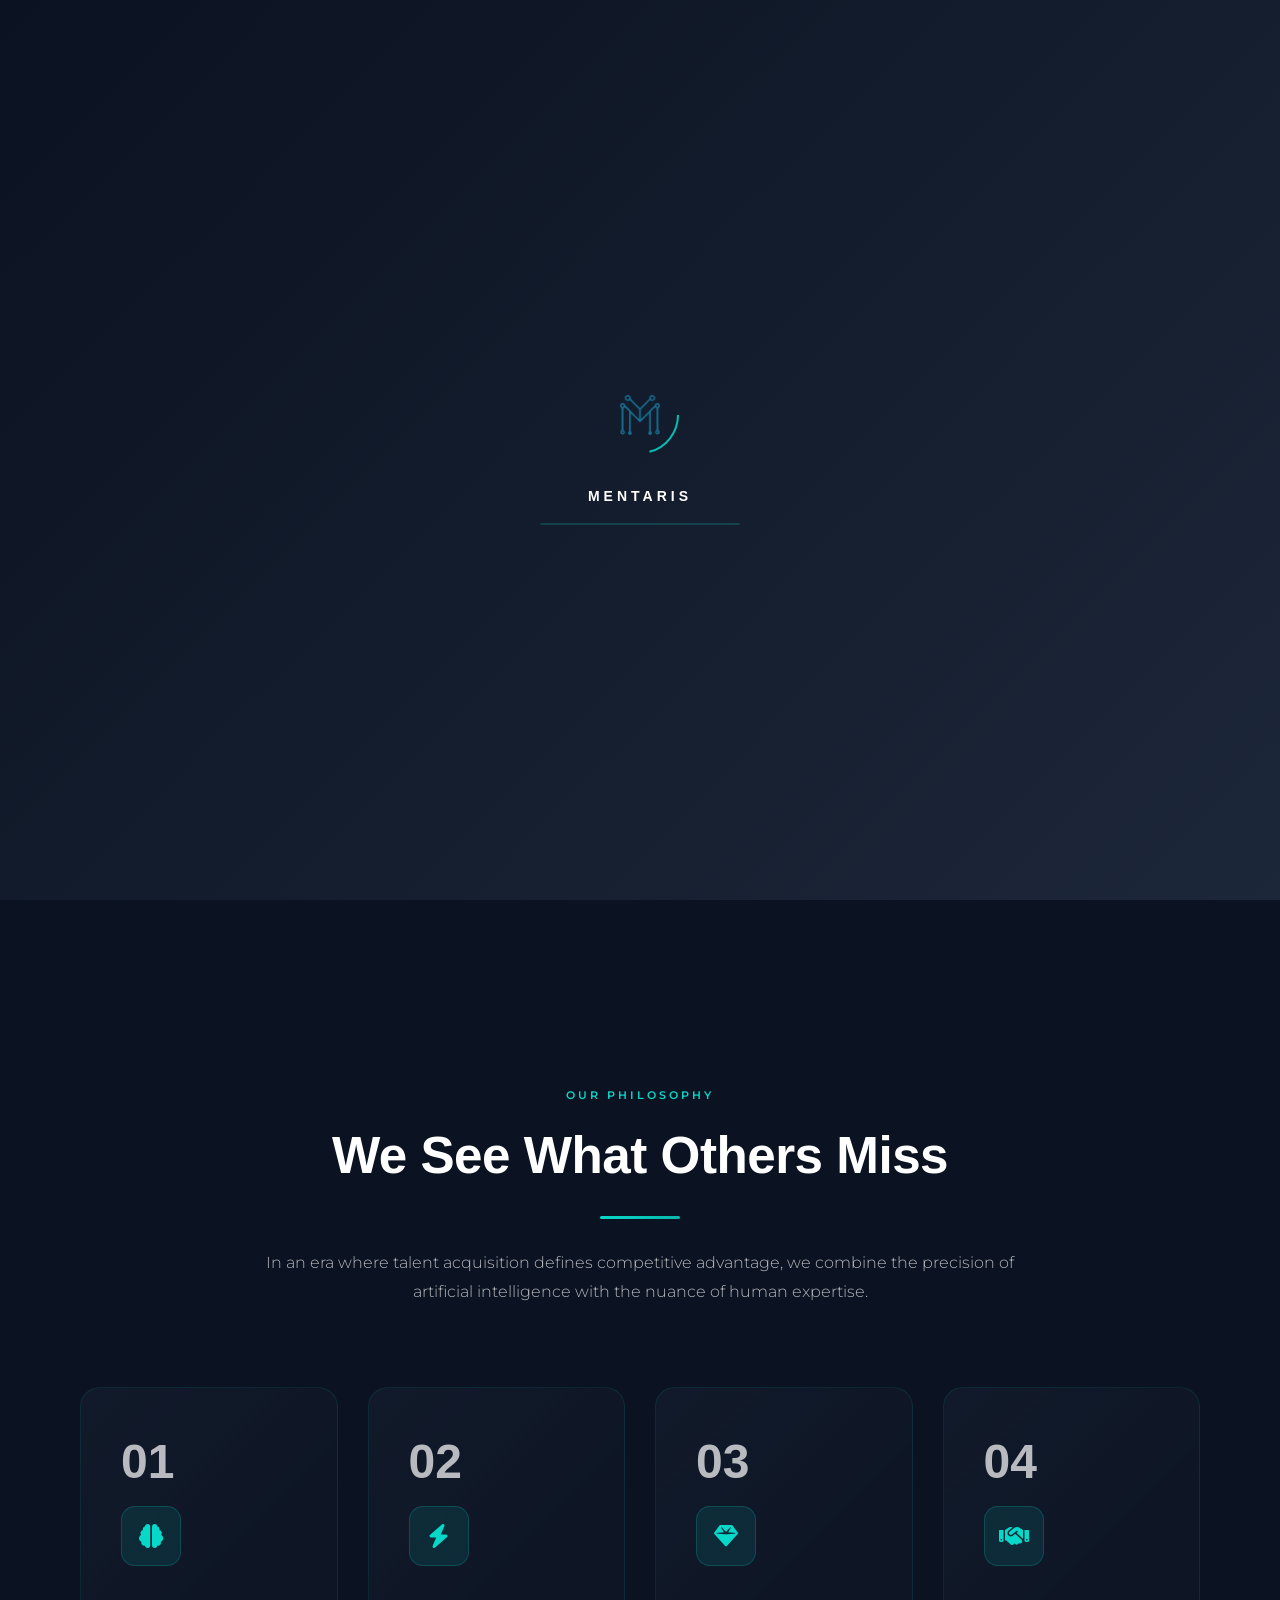
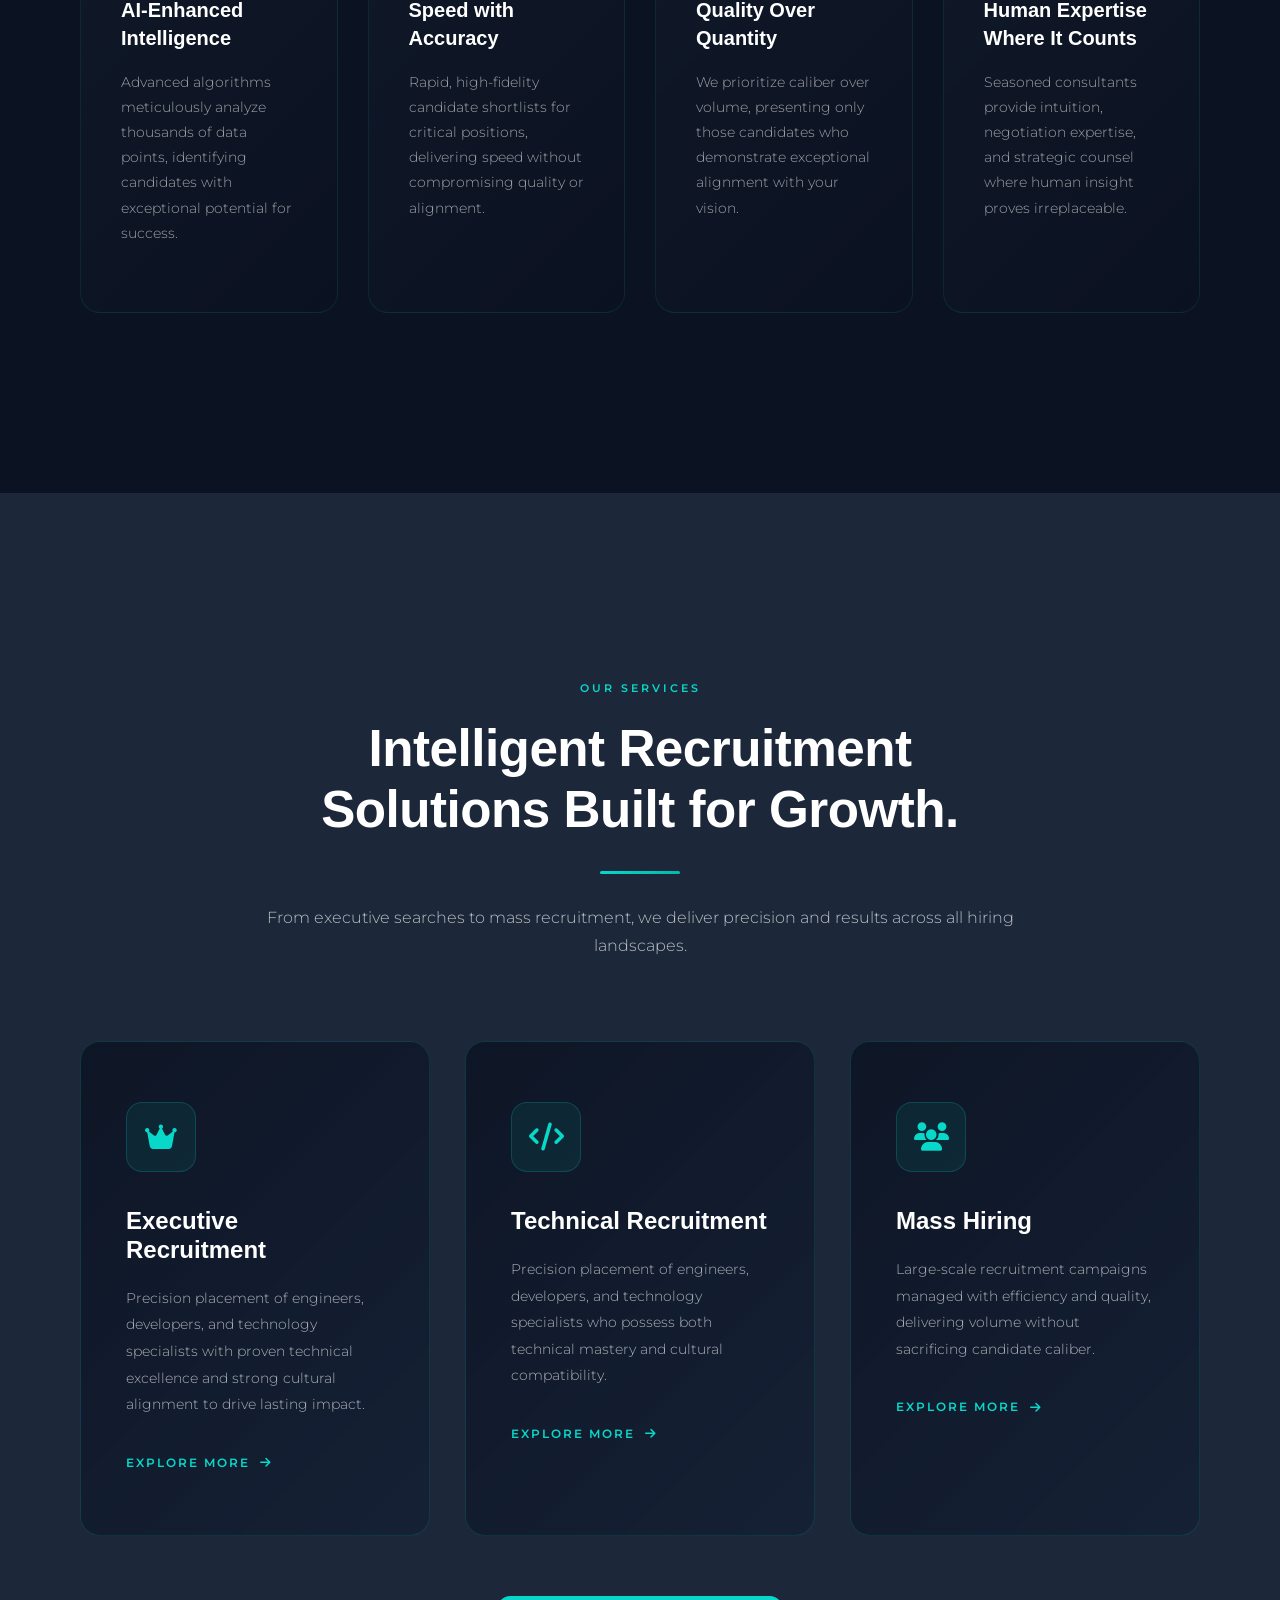
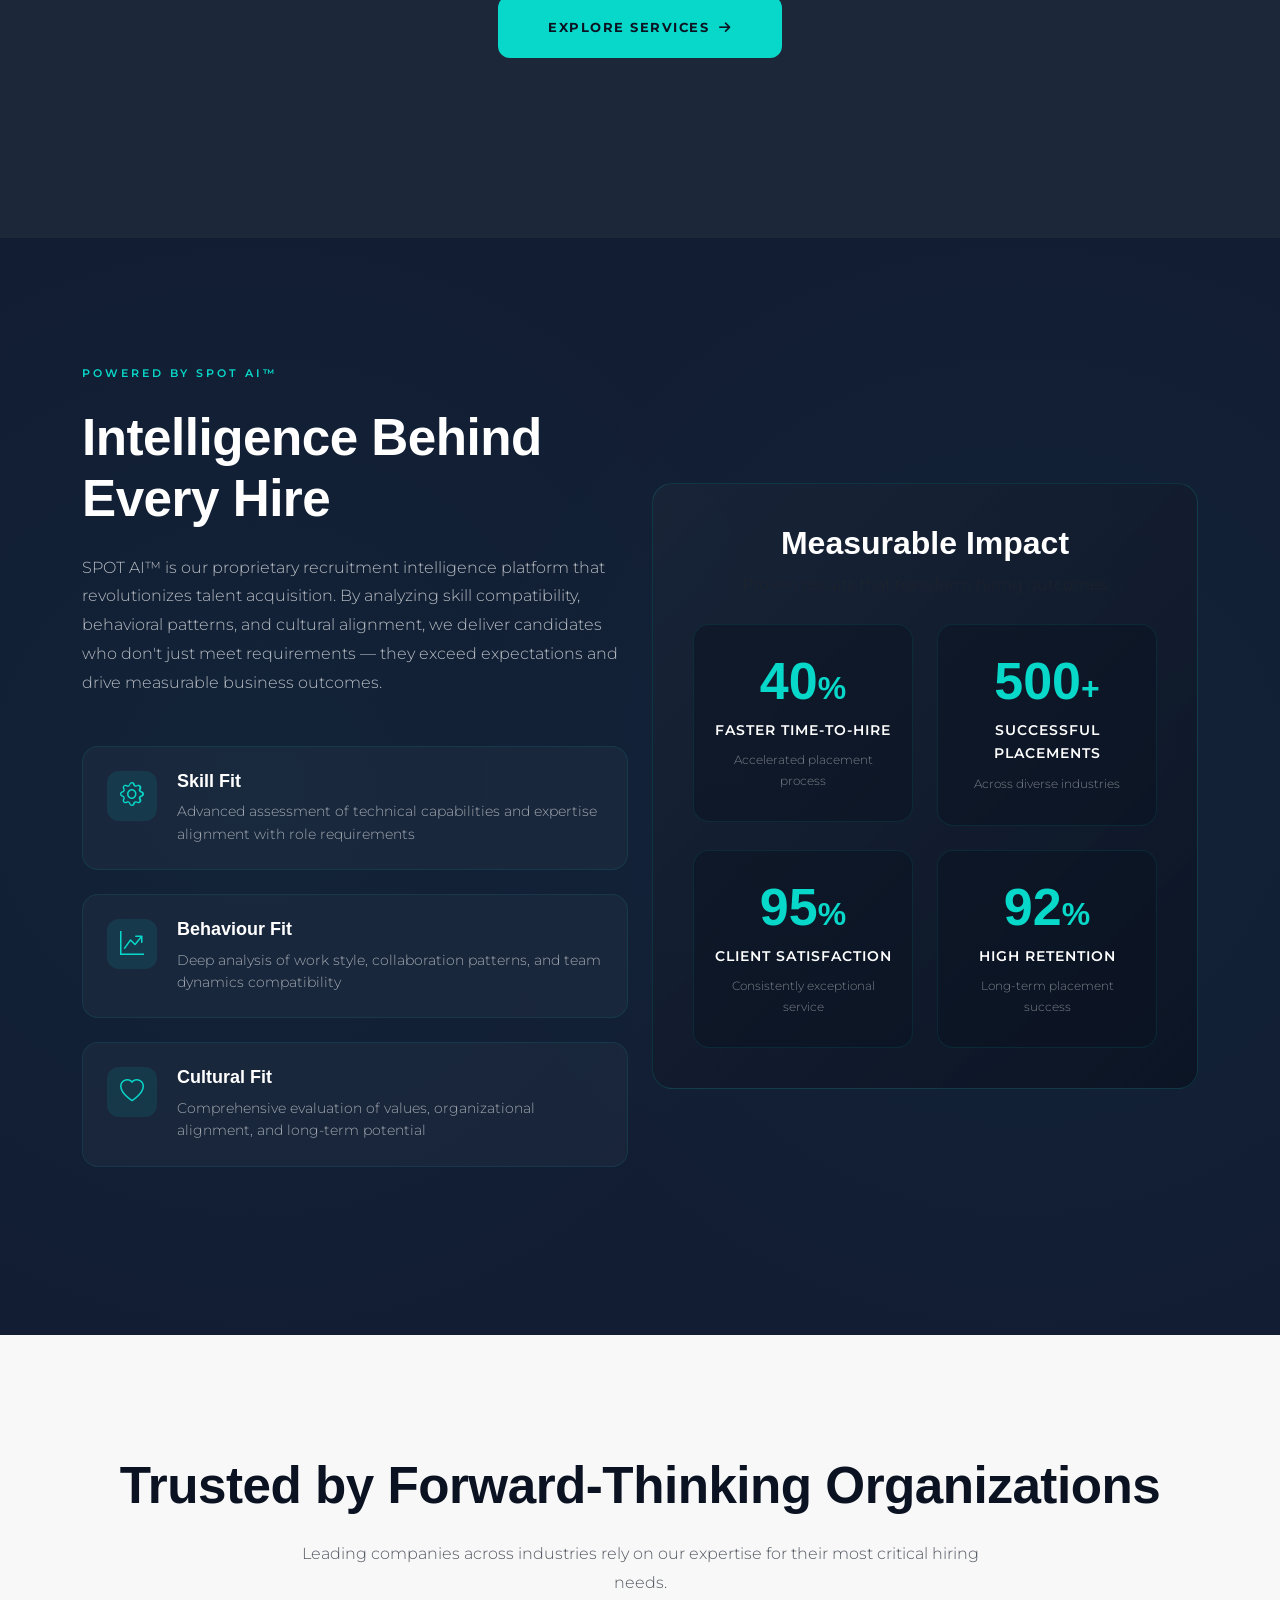
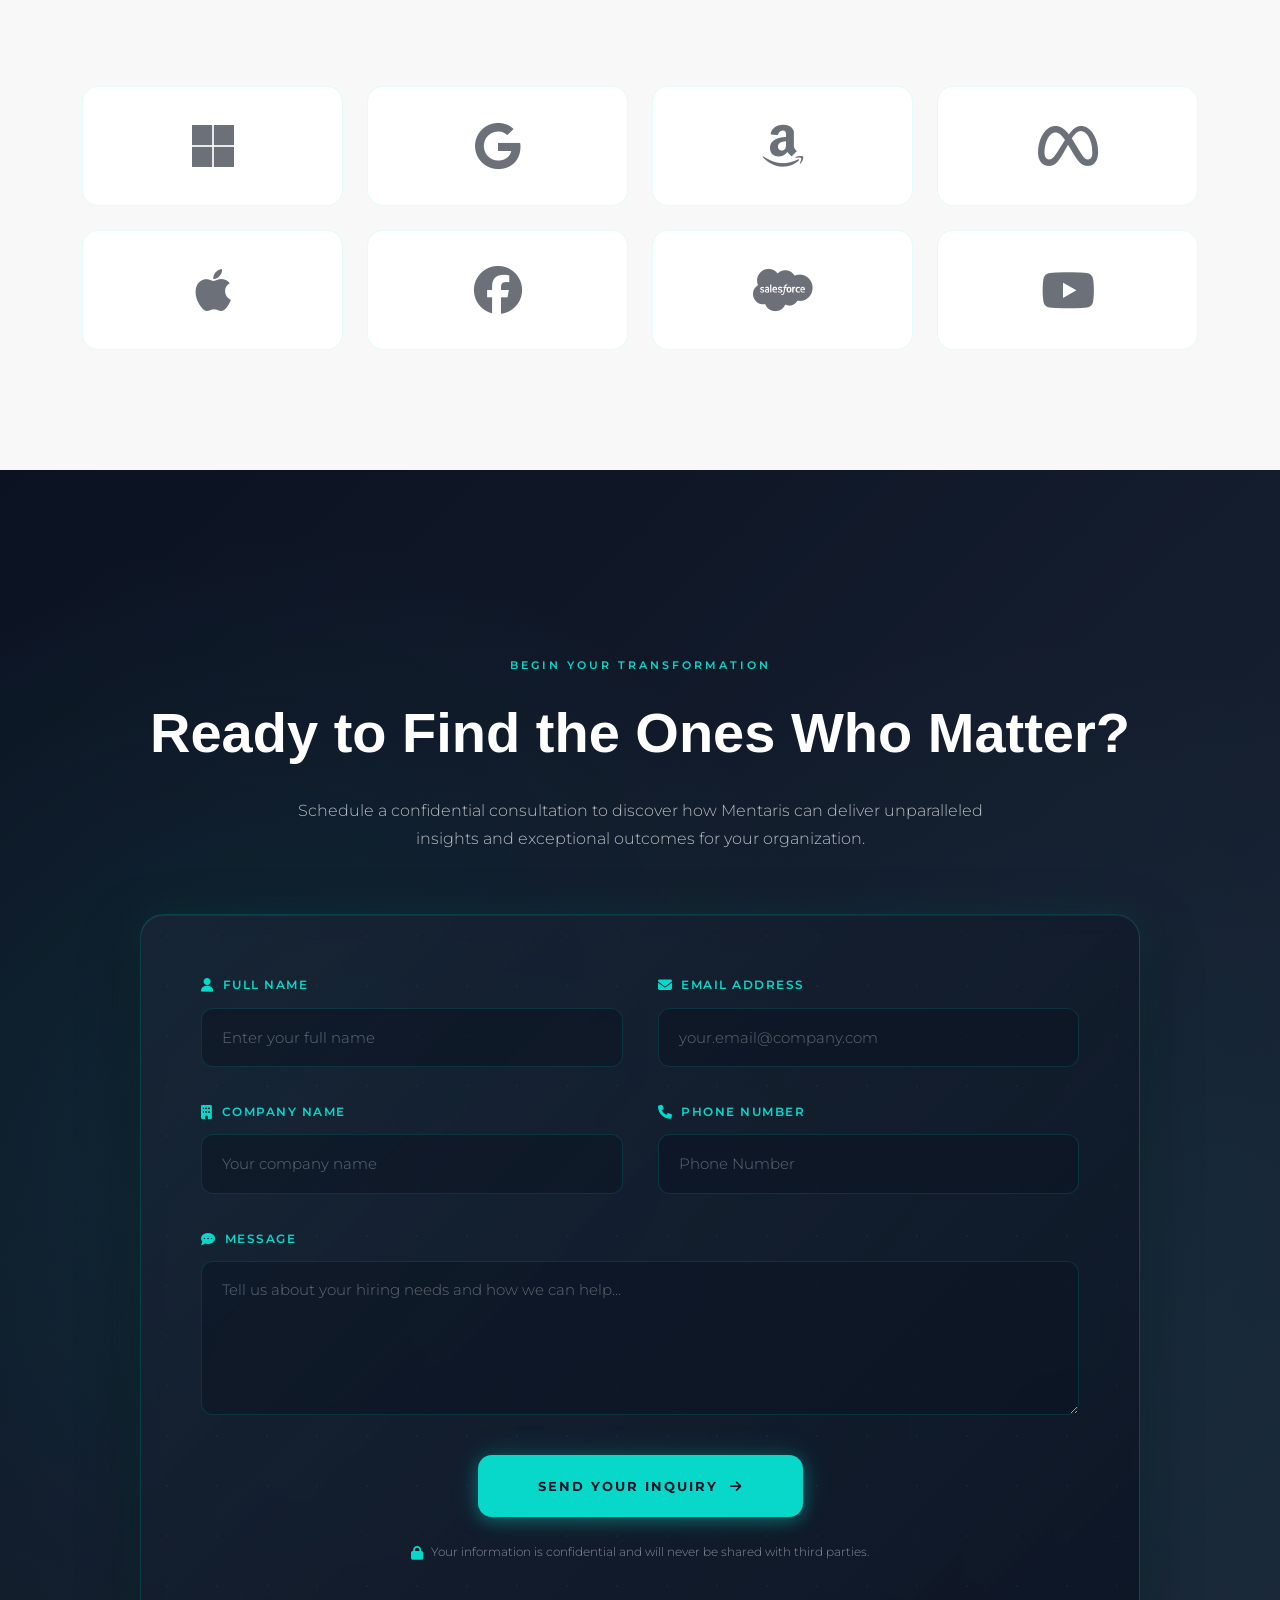
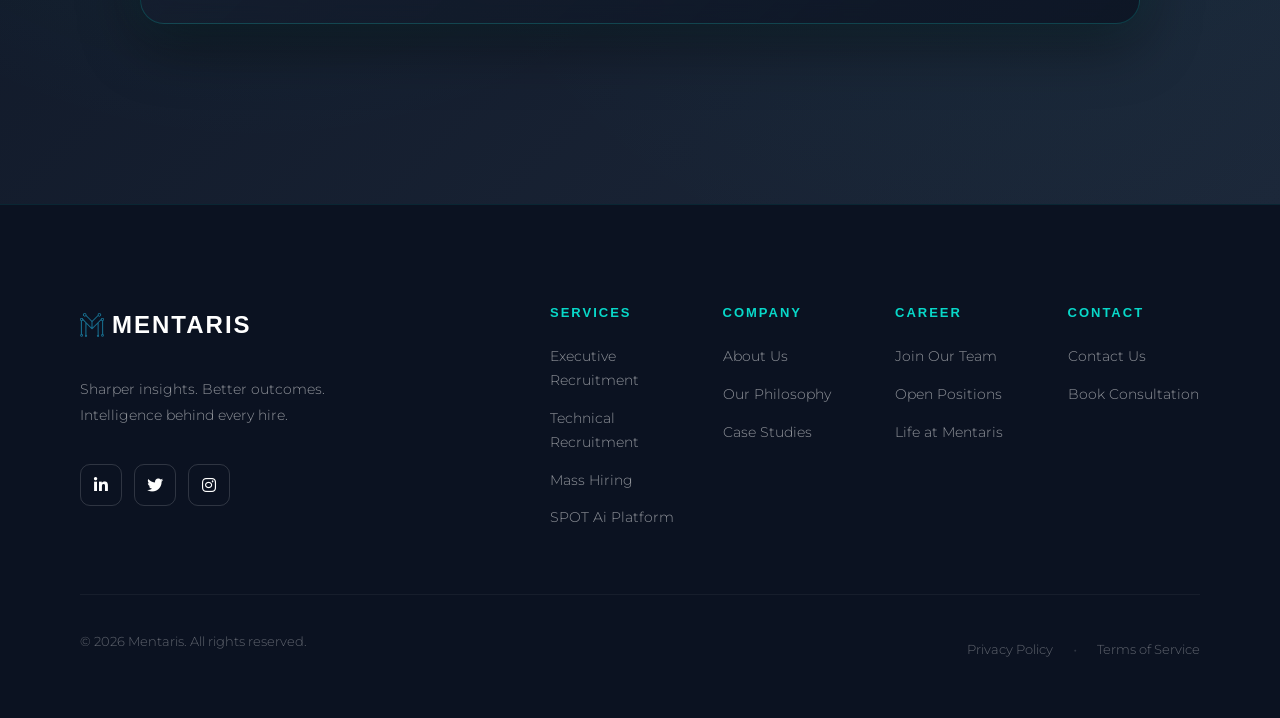
<file: index.html>
<!DOCTYPE html>
<html lang="en">
<head>
    <meta charset="UTF-8">
    <meta name="viewport" content="width=device-width, initial-scale=1.0">
    <title>Mentaris | Intelligent Recruitment Solutions</title>
    <meta name="description" content="Sharper insights. Better hires. Powered by SPOT Ai intelligence.">
    
    <!-- SEO Meta Tags -->
    <meta property="og:title" content="Mentaris | Intelligent Recruitment Solutions">
    <meta property="og:description" content="Sharper insights. Better hires. Powered by SPOT Ai intelligence.">
    <meta property="og:type" content="website">

    <!-- Favicon -->
    <link rel="icon" type="image/png" sizes="32x32" href="favicon-32x32.png">

    <!-- Bootstrap CSS -->
    <link href="https://cdn.jsdelivr.net/npm/bootstrap@5.3.0/dist/css/bootstrap.min.css" rel="stylesheet">
    
    <!-- Fonts: Satoshi for Headers, Montserrat for Body -->
    <link rel="preconnect" href="https://fonts.googleapis.com">
    <link rel="preconnect" href="https://fonts.gstatic.com" crossorigin>
    <link href="https://fonts.googleapis.com/css2?family=Montserrat:wght@200;300;400;500;600;700&display=swap" rel="stylesheet">
    <link href="https://api.fontshare.com/v2/css?f[]=satoshi@300,400,500,700,900&display=swap" rel="stylesheet">
    
    <!-- Font Awesome -->
    <link rel="stylesheet" href="https://cdnjs.cloudflare.com/ajax/libs/font-awesome/6.4.0/css/all.min.css">

    <!-- Bootstrap Icons -->
    <link rel="stylesheet" href="https://cdn.jsdelivr.net/npm/bootstrap-icons@1.11.1/font/bootstrap-icons.css">

    <!-- Custom CSS -->
    <link rel="stylesheet" href="style.css">
</head>
<body>

    <!-- Premium Preloader -->
    <div class="preloader">
        <div class="preloader-content">
            <div class="preloader-logo">
                <svg width="80" height="80" viewBox="0 0 80 80" fill="none" xmlns="http://www.w3.org/2000/svg">
                    <circle cx="40" cy="40" r="38" stroke="url(#gradient1)" stroke-width="2" stroke-dasharray="240" stroke-dashoffset="240" class="preloader-circle">
                        <animate attributeName="stroke-dashoffset" from="240" to="0" dur="2s" repeatCount="indefinite"/>
                    </circle>
                    <defs>
                        <linearGradient id="gradient1" x1="0%" y1="0%" x2="100%" y2="100%">
                            <stop offset="0%" style="stop-color:#08D8C9;stop-opacity:1" />
                            <stop offset="100%" style="stop-color:#06B8AB;stop-opacity:1" />
                        </linearGradient>
                    </defs>
                </svg>
                <img src="apple-touch-icon.png" alt="Mentaris Logo" class="preloader-logo-img">
            </div>
            <div class="preloader-text-wrapper">
                <span class="preloader-text">MENTARIS</span>
                <div class="preloader-progress-bar">
                    <div class="preloader-progress-fill"></div>
                </div>
            </div>
        </div>
    </div>
    
    <!-- Animated Particle Background -->
    <canvas id="particleCanvas"></canvas>
    <div class="grain-overlay"></div>
    
    <!-- Premium Navigation -->
    <nav class="navbar-luxury">
        <div class="navbar-content">
            <a href="#" class="logo-container">
                <img src="apple-touch-icon.png" alt="Mentaris Logo" class="logo-icon" style="height: 24px; width: auto;">
                <span class="logo-text-header">MENTARIS</span>
            </a>
            <div class="nav-menu">
                <a href="#services" class="nav-link-luxury">Services</a>
                <a href="#spotai" class="nav-link-luxury">SPOT Ai</a>
                <a href="#contact" class="nav-link-luxury">Contact</a>
                <a href="#contact" class="btn-luxury-nav">
                    <span class="btn-text">Begin Your Journey</span>
                    <span class="btn-shine"></span>
                </a>
            </div>
            <div class="menu-toggle">
                <span></span>
                <span></span>
                <span></span>
            </div>
        </div>
    </nav>
    
    <!-- Mobile Navigation Menu -->
    <div class="mobile-menu">
        <a href="#services" class="mobile-nav-link">Services</a>
        <a href="#spotai" class="mobile-nav-link">SPOT Ai</a>
        <a href="#contact" class="mobile-nav-link">Contact</a>
        <a href="#contact" class="button-primary btn-mobile">Begin Your Journey</a>
    </div>
    
    <!-- Hero Section -->
    <section class="hero_section">
        <div class="hero-overlay"></div>
        <div class="hero-content-wrapper">
            <div class="hero-content fade-reveal">
                <div class="hero-label">Intelligence Refined</div>
                <h1 class="heading-xl">
                    Intelligence Behind<br>
                    Every Hire.
                </h1>
                <p class="hero-subtitle">
                    Recruitment powered by intelligence — not guesswork.
                </p>
                <div class="hero-actions">
                    <a href="#contact" class="button-primary btn-large">
                        <span class="btn-content">
                            <span class="btn-text">Find Talent</span>
                            <span class="btn-icon"><i class="fas fa-arrow-right"></i></span>
                        </span>
                        <span class="btn-glow"></span>
                        <span class="btn-shine"></span>
                    </a>
                    <a href="#services" class="button-secondary btn-large">
                        <span class="btn-text">Discover Opportunities</span>
                        <span class="btn-border"></span>
                    </a>
                </div>
            </div>
            <div class="hero-logo-animation fade-reveal">
                <div class="logo-showcase">
                    <!-- Orbit rings -->
                    <div class="orbit orbit-1"></div>
                    <div class="orbit orbit-2"></div>
                    <div class="orbit orbit-3"></div>
                    <!-- Floating dots - outer orbit -->
                    <div class="orbit-dot dot-1"></div>
                    <div class="orbit-dot dot-2"></div>
                    <!-- Middle orbit dots -->
                    <div class="orbit-dot dot-3"></div>
                    <div class="orbit-dot dot-4"></div>
                    <div class="orbit-dot dot-5"></div>
                    <!-- Inner orbit dots -->
                    <div class="orbit-dot dot-6"></div>
                    <div class="orbit-dot dot-7"></div>
                    <!-- Center logo -->
                    <div class="logo-center">
                        <img src="apple-touch-icon.png" alt="Mentaris Logo" class="showcase-logo">
                    </div>
                </div>
            </div>
        </div>
        <div class="scroll-indicator">
            <div class="scroll-line"></div>
            <span>Scroll to Explore</span>
        </div>
    </section>
    
    <!-- Value Proposition Section (feature_grid) -->
    <section class="section-dark">
        <div class="container-max">
            <div class="section-intro fade-reveal">
                <span class="section-label">Our Philosophy</span>
                <h2 class="heading-l">We See What Others Miss</h2>
                <div class="divider-luxury"></div>
                <p class="body-m">
                    In an era where talent acquisition defines competitive advantage, we combine 
                    the precision of artificial intelligence with the nuance of human expertise.
                </p>
            </div>
            
            <div class="grid-4">
                <div class="value-card-luxury fade-reveal">
                    <div class="value-number">01</div>
                    <div class="value-icon-luxury">
                        <i class="fas fa-brain"></i>
                    </div>
                    <h3 class="value-title">AI-Enhanced Intelligence</h3>
                    <p class="value-description">
                        Advanced algorithms meticulously analyze thousands of data points, 
                        identifying candidates with exceptional potential for success.
                    </p>
                </div>
                
                <div class="value-card-luxury fade-reveal">
                    <div class="value-number">02</div>
                    <div class="value-icon-luxury">
                        <i class="fas fa-bolt"></i>
                    </div>
                    <h3 class="value-title">Speed with Accuracy</h3>
                    <p class="value-description">
                        Rapid, high-fidelity candidate shortlists for critical positions, 
                        delivering speed without compromising quality or alignment.
                    </p>
                </div>
                
                <div class="value-card-luxury fade-reveal">
                    <div class="value-number">03</div>
                    <div class="value-icon-luxury">
                        <i class="fas fa-gem"></i>
                    </div>
                    <h3 class="value-title">Quality Over Quantity</h3>
                    <p class="value-description">
                        We prioritize caliber over volume, presenting only those candidates 
                        who demonstrate exceptional alignment with your vision.
                    </p>
                </div>
                
                <div class="value-card-luxury fade-reveal">
                    <div class="value-number">04</div>
                    <div class="value-icon-luxury">
                        <i class="fas fa-handshake"></i>
                    </div>
                    <h3 class="value-title">Human Expertise Where It Counts</h3>
                    <p class="value-description">
                        Seasoned consultants provide intuition, negotiation expertise, and 
                        strategic counsel where human insight proves irreplaceable.
                    </p>
                </div>
            </div>
        </div>
    </section>
    
    <!-- Services Section (service_cards) -->
    <section id="services" class="section-light">
        <div class="container-max">
            <div class="section-intro fade-reveal">
                <span class="section-label">Our Services</span>
                <h2 class="heading-l">Intelligent Recruitment Solutions Built for Growth.</h2>
                <div class="divider-luxury"></div>
                <p class="body-m">
                    From executive searches to mass recruitment, we deliver precision and 
                    results across all hiring landscapes.
                </p>
            </div>
            
            <div class="grid-3 service_cards">
                <a href="#contact" class="service-card-premium fade-reveal">
                    <div class="service-icon-premium">
                        <i class="fas fa-crown"></i>
                    </div>
                    <h3 class="service-title-premium">Executive Recruitment</h3>
                    <p class="service-description-premium">
                        Precision placement of engineers, developers, and technology specialists with proven technical excellence and 
                        strong cultural alignment to drive lasting impact.
                    </p>
                    <span class="service-link-premium">
                        Explore More
                        <i class="fas fa-arrow-right"></i>
                    </span>
                </a>
                
                <a href="#contact" class="service-card-premium fade-reveal">
                    <div class="service-icon-premium">
                        <i class="fas fa-code"></i>
                    </div>
                    <h3 class="service-title-premium">Technical Recruitment</h3>
                    <p class="service-description-premium">
                        Precision placement of engineers, developers, and technology specialists 
                        who possess both technical mastery and cultural compatibility.
                    </p>
                    <span class="service-link-premium">
                        Explore More
                        <i class="fas fa-arrow-right"></i>
                    </span>
                </a>
                
                <a href="#contact" class="service-card-premium fade-reveal">
                    <div class="service-icon-premium">
                        <i class="fas fa-users"></i>
                    </div>
                    <h3 class="service-title-premium">Mass Hiring</h3>
                    <p class="service-description-premium">
                        Large-scale recruitment campaigns managed with efficiency and quality, 
                        delivering volume without sacrificing candidate caliber.
                    </p>
                    <span class="service-link-premium">
                        Explore More
                        <i class="fas fa-arrow-right"></i>
                    </span>
                </a>
            </div>
            
            <div class="explore-services-wrapper">
                <a href="#contact" class="button-primary btn-large">
                    <span class="btn-content">
                        <span class="btn-text">Explore Services</span>
                        <span class="btn-icon"><i class="fas fa-arrow-right"></i></span>
                    </span>
                    <span class="btn-glow"></span>
                    <span class="btn-shine"></span>
                </a>
            </div>
        </div>
    </section>
    
    <!-- ==================== SPOT Ai Section ==================== -->
    <section id="spotai" class="spotai-section section-spacer">
        <div class="spotai-background"></div>
        <div class="container">
            <div class="row align-items-center">
                <div class="col-lg-6 mb-5 mb-lg-0 fade-reveal">
                    <div class="section-label mb-4">Powered by SPOT Ai™</div>
                    <h2 class="heading-l mb-4">Intelligence Behind Every Hire</h2>
                    <p class="body-m mb-5">
                        SPOT AI™ is our proprietary recruitment intelligence platform that revolutionizes talent acquisition.
                        By analyzing skill compatibility, behavioral patterns, and cultural alignment, we deliver candidates
                        who don't just meet requirements — they exceed expectations and drive measurable business outcomes.
                    </p>

                    <div class="pillars-container mb-5 fade-reveal">
                        <div class="pillar-item mb-4">
                            <div class="pillar-icon-wrapper">
                                <i class="bi bi-gear"></i>
                            </div>
                            <div class="pillar-content">
                                <h4>Skill Fit</h4>
                                <p>Advanced assessment of technical capabilities and expertise alignment with role requirements</p>
                            </div>
                        </div>

                        <div class="pillar-item mb-4">
                            <div class="pillar-icon-wrapper">
                                <i class="bi bi-graph-up-arrow"></i>
                            </div>
                            <div class="pillar-content">
                                <h4>Behaviour Fit</h4>
                                <p>Deep analysis of work style, collaboration patterns, and team dynamics compatibility</p>
                            </div>
                        </div>

                        <div class="pillar-item">
                            <div class="pillar-icon-wrapper">
                                <i class="bi bi-heart"></i>
                            </div>
                            <div class="pillar-content">
                                <h4>Cultural Fit</h4>
                                <p>Comprehensive evaluation of values, organizational alignment, and long-term potential</p>
                            </div>
                        </div>
                    </div>
                </div>

                <div class="col-lg-6 fade-reveal">
                    <div class="metrics-container">
                        <div class="metrics-header text-center mb-4">
                            <h3 class="heading-m mb-2">Measurable Impact</h3>
                            <p class="body-m text-muted">Proven results that transform hiring outcomes</p>
                        </div>

                        <div class="row g-4">
                            <div class="col-md-6">
                                <div class="metric-box">
                                    <div class="metric-value">40<span class="metric-symbol">%</span></div>
                                    <div class="metric-label">Faster Time-to-Hire</div>
                                    <p class="metric-desc">Accelerated placement process</p>
                                </div>
                            </div>

                            <div class="col-md-6">
                                <div class="metric-box">
                                    <div class="metric-value">500<span class="metric-symbol">+</span></div>
                                    <div class="metric-label">Successful Placements</div>
                                    <p class="metric-desc">Across diverse industries</p>
                                </div>
                            </div>

                            <div class="col-md-6">
                                <div class="metric-box">
                                    <div class="metric-value">95<span class="metric-symbol">%</span></div>
                                    <div class="metric-label">Client Satisfaction</div>
                                    <p class="metric-desc">Consistently exceptional service</p>
                                </div>
                            </div>

                            <div class="col-md-6">
                                <div class="metric-box">
                                    <div class="metric-value">92<span class="metric-symbol">%</span></div>
                                    <div class="metric-label">High Retention</div>
                                    <p class="metric-desc">Long-term placement success</p>
                                </div>
                            </div>
                        </div>
                    </div>
                </div>
            </div>
        </div>
    </section>

    <!-- ==================== Trust Section ==================== -->
    <section class="trust-section section-spacer">
        <div class="container">
            <div class="text-center mb-5 pb-4 fade-reveal">
                <h2 class="heading-l mb-4">Trusted by Forward-Thinking Organizations</h2>
                <p class="section-description mx-auto">
                    Leading companies across industries rely on our expertise for their most critical hiring needs.
                </p>
            </div>

            <div class="row justify-content-center g-4 fade-reveal">
                <div class="col-lg-3 col-md-4 col-6"><div class="trust-logo"><i class="fab fa-microsoft"></i></div></div>
                <div class="col-lg-3 col-md-4 col-6"><div class="trust-logo"><i class="fab fa-google"></i></div></div>
                <div class="col-lg-3 col-md-4 col-6"><div class="trust-logo"><i class="fab fa-amazon"></i></div></div>
                <div class="col-lg-3 col-md-4 col-6"><div class="trust-logo"><i class="fab fa-meta"></i></div></div>
                <div class="col-lg-3 col-md-4 col-6"><div class="trust-logo"><i class="fab fa-apple"></i></div></div>
                <div class="col-lg-3 col-md-4 col-6"><div class="trust-logo"><i class="fab fa-facebook"></i></div></div>
                <div class="col-lg-3 col-md-4 col-6"><div class="trust-logo"><i class="fab fa-salesforce"></i></div></div>
                <div class="col-lg-3 col-md-4 col-6"><div class="trust-logo"><i class="fab fa-youtube"></i></div></div>
            </div>
        </div>
    </section>
    
    <!-- Contact CTA Section (cta_banner) -->
    <section id="contact" class="cta_banner">
        <div class="contact-overlay"></div>
        <div class="container-max">
            <div class="contact-wrapper">
                <div class="contact-header fade-reveal">
                    <span class="section-label-light">Begin Your Transformation</span>
                    <h2 class="contact-title">Ready to Find the Ones Who Matter?</h2>
                    <p class="contact-subtitle">
                        Schedule a confidential consultation to discover how Mentaris can deliver
                        unparalleled insights and exceptional outcomes for your organization.
                    </p>
                </div>

                <!-- Premium Contact Form -->
                <div class="contact-form-container fade-reveal">
                    <form class="premium-contact-form" id="contactForm" action="https://formsubmit.co/kvnkmar012@gmail.com" method="POST">
                        <!-- FormSubmit Configuration -->
                        <input type="hidden" name="_subject" value="New Mentaris Inquiry">
                        <input type="hidden" name="_captcha" value="false">
                        <input type="hidden" name="_template" value="table">
                        <input type="hidden" name="_next" value="https://kvnkmar.github.io/Mentaris/thankyou.html">

                        <div class="form-grid">
                            <div class="form-group">
                                <label for="fullName" class="form-label">
                                    <i class="fas fa-user"></i>
                                    Full Name
                                </label>
                                <input
                                    type="text"
                                    id="fullName"
                                    name="fullName"
                                    class="form-input"
                                    placeholder="Enter your full name"
                                    required
                                >
                                <span class="input-border"></span>
                            </div>

                            <div class="form-group">
                                <label for="email" class="form-label">
                                    <i class="fas fa-envelope"></i>
                                    Email Address
                                </label>
                                <input
                                    type="email"
                                    id="email"
                                    name="email"
                                    class="form-input"
                                    placeholder="your.email@company.com"
                                    required
                                >
                                <span class="input-border"></span>
                            </div>

                            <div class="form-group">
                                <label for="company" class="form-label">
                                    <i class="fas fa-building"></i>
                                    Company Name
                                </label>
                                <input
                                    type="text"
                                    id="company"
                                    name="company"
                                    class="form-input"
                                    placeholder="Your company name"
                                >
                                <span class="input-border"></span>
                            </div>

                            <div class="form-group">
                                <label for="phone" class="form-label">
                                    <i class="fas fa-phone"></i>
                                    Phone Number
                                </label>
                                <input
                                    type="tel"
                                    id="phone"
                                    name="phone"
                                    class="form-input"
                                    placeholder="Phone Number"
                                    required
                                >
                                <span class="input-border"></span>
                            </div>

                            <div class="form-group form-group-full">
                                <label for="message" class="form-label">
                                    <i class="fas fa-comment-dots"></i>
                                    Message
                                </label>
                                <textarea
                                    id="message"
                                    name="message"
                                    class="form-textarea"
                                    rows="5"
                                    placeholder="Tell us about your hiring needs and how we can help..."
                                ></textarea>
                                <span class="input-border"></span>
                            </div>
                        </div>

                        <div class="form-actions">
                            <button type="submit" class="btn-submit-premium">
                                <span class="btn-submit-content">
                                    <span class="btn-submit-text">Send Your Inquiry</span>
                                    <i class="fas fa-arrow-right btn-submit-icon"></i>
                                </span>
                                <span class="btn-submit-glow"></span>
                                <span class="btn-submit-shine"></span>
                            </button>
                        </div>

                        <p class="form-privacy-note">
                            <i class="fas fa-lock"></i>
                            Your information is confidential and will never be shared with third parties.
                        </p>
                    </form>
                </div>
            </div>
        </div>
    </section>
    
    <!-- Footer (footer_global) -->
    <footer class="footer_global">
        <div class="container-max">
            <div class="footer-main">
                <div class="footer-brand">
                    <a href="#" class="footer-logo-link">
                        <img src="apple-touch-icon.png" alt="Mentaris Logo" class="footer-logo-icon" style="height: 24px; width: auto;">
                        <span class="footer-logo-text">MENTARIS</span>
                    </a>
                    <p class="footer-tagline">
                        Sharper insights. Better outcomes.<br>
                        Intelligence behind every hire.
                    </p>
                    <div class="footer-social">
                        <a href="#" class="social-link"><i class="fab fa-linkedin-in"></i></a>
                        <a href="#" class="social-link"><i class="fab fa-twitter"></i></a>
                        <a href="#" class="social-link"><i class="fab fa-instagram"></i></a>
                    </div>
                </div>
                
                <div class="footer-links-wrapper">
                    <div class="footer-column">
                        <h4>Services</h4>
                        <a href="#">Executive Recruitment</a>
                        <a href="#">Technical Recruitment</a>
                        <a href="#">Mass Hiring</a>
                        <a href="#">SPOT Ai Platform</a>
                    </div>
                    
                    <div class="footer-column">
                        <h4>Company</h4>
                        <a href="#">About Us</a>
                        <a href="#">Our Philosophy</a>
                        <a href="#">Case Studies</a>
                    </div>
                    
                    <div class="footer-column">
                        <h4>Career</h4>
                        <a href="#">Join Our Team</a>
                        <a href="#">Open Positions</a>
                        <a href="#">Life at Mentaris</a>
                    </div>
                    
                    <div class="footer-column">
                        <h4>Contact</h4>
                        <a href="#contact">Contact Us</a>
                        <a href="#">Book Consultation</a>
                    </div>
                </div>
            </div>
            
            <div class="footer-bottom">
                <p>&copy; 2026 Mentaris. All rights reserved.</p>
                <div class="footer-legal">
                    <a href="#">Privacy Policy</a>
                    <span>•</span>
                    <a href="#">Terms of Service</a>
                </div>
            </div>
        </div>
    </footer>

    <!-- WhatsApp Chat Button -->
    <a 
  href="https://wa.me/60127725417?text=Hi!%20I%20need%20support%20from%20your%20team."
  class="whatsapp-button"
  target="_blank"
  rel="noopener noreferrer"
  aria-label="Chat with us on WhatsApp"
  role="button"
>
    <i class="fab fa-whatsapp" aria-hidden="true"></i>
    <span class="whatsapp-tooltip" aria-hidden="true">
        Need support?<br>Chat with our team!
    </span>
</a>

    <!-- Scroll to Top Button -->
    <button class="scroll-to-top" id="scrollToTop" aria-label="Scroll to top">
        <i class="fas fa-arrow-up"></i>
    </button>

    <!-- Bootstrap JS -->
    <script src="https://cdn.jsdelivr.net/npm/bootstrap@5.3.0/dist/js/bootstrap.bundle.min.js"></script>
    
    <!-- Custom JavaScript -->
    <script src="script.js"></script>
</body>
</html>
</file>
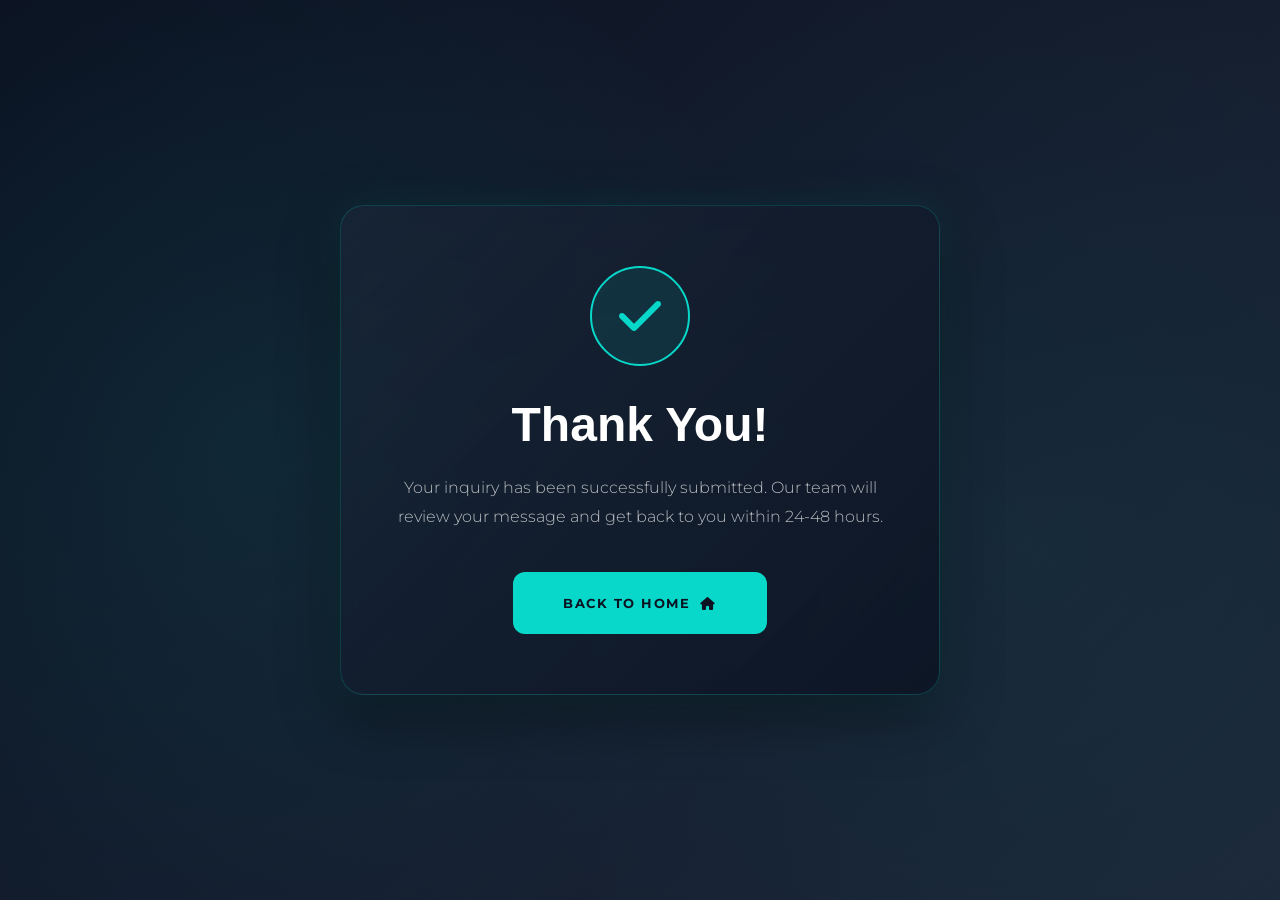
<file: thankyou.html>
<!DOCTYPE html>
<html lang="en">
<head>
    <meta charset="UTF-8">
    <meta name="viewport" content="width=device-width, initial-scale=1.0">
    <title>Thank You | Mentaris</title>
    <link href="https://cdn.jsdelivr.net/npm/bootstrap@5.3.0/dist/css/bootstrap.min.css" rel="stylesheet">
    <link rel="preconnect" href="https://fonts.googleapis.com">
    <link rel="preconnect" href="https://fonts.gstatic.com" crossorigin>
    <link href="https://fonts.googleapis.com/css2?family=Montserrat:wght@200;300;400;500;600;700&display=swap" rel="stylesheet">
    <link href="https://api.fontshare.com/v2/css?f[]=satoshi@300,400,500,700,900&display=swap" rel="stylesheet">
    <link rel="stylesheet" href="https://cdnjs.cloudflare.com/ajax/libs/font-awesome/6.4.0/css/all.min.css">
    <link rel="stylesheet" href="style.css">
    <style>
        .thankyou-section {
            min-height: 100vh;
            display: flex;
            align-items: center;
            justify-content: center;
            background: linear-gradient(135deg, #0B1221 0%, #1C2739 100%);
            padding: 40px 20px;
            position: relative;
            overflow: hidden;
        }

        .thankyou-overlay {
            position: absolute;
            inset: 0;
            background:
                radial-gradient(circle at 20% 50%, rgba(8, 216, 201, 0.08) 0%, transparent 50%),
                radial-gradient(circle at 80% 60%, rgba(8, 216, 201, 0.05) 0%, transparent 50%);
            pointer-events: none;
        }

        .thankyou-content {
            position: relative;
            z-index: 1;
            text-align: center;
            max-width: 600px;
            padding: 60px 40px;
            background: linear-gradient(135deg, rgba(28, 39, 57, 0.6) 0%, rgba(11, 18, 33, 0.8) 100%);
            border: 1px solid rgba(8, 216, 201, 0.2);
            border-radius: 24px;
            backdrop-filter: blur(10px);
            box-shadow:
                0 20px 60px rgba(0, 0, 0, 0.4),
                0 0 40px rgba(8, 216, 201, 0.1);
        }

        .thankyou-icon {
            width: 100px;
            height: 100px;
            background: rgba(8, 216, 201, 0.1);
            border: 2px solid var(--electric-teal);
            border-radius: 50%;
            display: flex;
            align-items: center;
            justify-content: center;
            margin: 0 auto 30px;
            animation: pulseIcon 2s ease-in-out infinite;
        }

        .thankyou-icon i {
            font-size: 48px;
            color: var(--electric-teal);
        }

        @keyframes pulseIcon {
            0%, 100% {
                transform: scale(1);
                box-shadow: 0 0 0 0 rgba(8, 216, 201, 0.4);
            }
            50% {
                transform: scale(1.05);
                box-shadow: 0 0 30px rgba(8, 216, 201, 0.3);
            }
        }

        .thankyou-title {
            font-family: 'Satoshi', sans-serif;
            font-size: clamp(32px, 5vw, 48px);
            font-weight: 700;
            color: #fff;
            margin-bottom: 20px;
        }

        .thankyou-message {
            font-family: 'Montserrat', sans-serif;
            font-size: 16px;
            line-height: 1.8;
            color: rgba(255, 255, 255, 0.7);
            margin-bottom: 40px;
            font-weight: 300;
        }

        .thankyou-buttons {
            display: flex;
            flex-direction: column;
            gap: 15px;
            align-items: center;
        }

        @media (max-width: 480px) {
            .thankyou-content {
                padding: 40px 25px;
            }

            .thankyou-icon {
                width: 80px;
                height: 80px;
            }

            .thankyou-icon i {
                font-size: 36px;
            }
        }
    </style>
</head>
<body>
    <section class="thankyou-section">
        <div class="thankyou-overlay"></div>
        <div class="thankyou-content">
            <div class="thankyou-icon">
                <i class="fas fa-check"></i>
            </div>
            <h1 class="thankyou-title">Thank You!</h1>
            <p class="thankyou-message">
                Your inquiry has been successfully submitted. Our team will review your message and get back to you within 24-48 hours.
            </p>
            <div class="thankyou-buttons">
                <a href="index.html" class="button-primary btn-large">
                    <span class="btn-content">
                        <span class="btn-text">Back to Home</span>
                        <span class="btn-icon"><i class="fas fa-home"></i></span>
                    </span>
                </a>
            </div>
        </div>
    </section>
</body>
</html>
</file>
<file: style.css>
/* ==================== MENTARIS - Premium Recruitment Website ==================== */
/* Typography: Satoshi (Headers) + Montserrat (Body/Descriptions) */
/* Color Palette: Midnight Blue, Electric Teal, Pure White, Accent Slate */

:root {
    /* Brand Color Palette */
    --midnight-blue: #0B1221;
    --electric-teal: #08D8C9;
    --electric-teal-dark: #06B8AB;
    --pure-white: #FFFFFF;
    --off-white: #F8F8F8;
    --accent-slate: #1C2739;
    --dark-slate: #121D33;
    
    /* Luxury Accents */
    --gold-shimmer: linear-gradient(135deg, rgba(212, 175, 55, 0.3) 0%, rgba(255, 215, 0, 0.1) 50%, rgba(212, 175, 55, 0.3) 100%);
    --premium-shadow: 0 25px 50px -12px rgba(0, 0, 0, 0.5);
    
    /* Gradients */
    --gradient-teal: linear-gradient(135deg, #08D8C9 0%, #06B8AB 100%);
    --gradient-teal-light: linear-gradient(135deg, #0AF0E0 0%, #08D8C9 100%);
    --gradient-dark: linear-gradient(180deg, #0B1221 0%, #1C2739 100%);
    --gradient-overlay: linear-gradient(135deg, rgba(8, 216, 201, 0.08) 0%, rgba(28, 39, 57, 0.3) 100%);
    --gradient-glass: linear-gradient(135deg, rgba(255, 255, 255, 0.1) 0%, rgba(255, 255, 255, 0.02) 100%);
    
    /* Typography */
    --font-header: 'Satoshi', -apple-system, BlinkMacSystemFont, sans-serif;
    --font-body: 'Montserrat', sans-serif;
    
    /* Spacing */
    --space-unit: 8px;
    --space-xs: calc(var(--space-unit) * 2);
    --space-sm: calc(var(--space-unit) * 3);
    --space-md: calc(var(--space-unit) * 5);
    --space-lg: calc(var(--space-unit) * 8);
    --space-xl: calc(var(--space-unit) * 13);
    --space-2xl: calc(var(--space-unit) * 21);
    
    /* Transitions */
    --transition-smooth: all 0.5s cubic-bezier(0.4, 0, 0.2, 1);
    --transition-bounce: all 0.6s cubic-bezier(0.34, 1.56, 0.64, 1);
}


/* ==================== Reset & Base ==================== */
*, *::before, *::after {
    margin: 0;
    padding: 0;
    box-sizing: border-box;
}

html {
    scroll-behavior: smooth;
    overflow-x: hidden;
}

body {
    font-family: var(--font-body);
    color: var(--pure-white);
    background-color: var(--midnight-blue);
    overflow-x: hidden;
    line-height: 1.7;
    font-weight: 300;
    -webkit-font-smoothing: antialiased;
    -moz-osx-font-smoothing: grayscale;
}

/* ==================== Premium Preloader ==================== */
.preloader {
    position: fixed;
    top: 0;
    left: 0;
    width: 100%;
    height: 100%;
    background: linear-gradient(135deg, #0B1221 0%, #1C2739 100%);
    display: flex;
    align-items: center;
    justify-content: center;
    z-index: 10000;
    transition: opacity 0.6s ease, visibility 0.6s ease;
}

.preloader.fade-out {
    opacity: 0;
    visibility: hidden;
}

.preloader-content {
    display: flex;
    flex-direction: column;
    align-items: center;
    gap: 30px;
}

.preloader-logo {
    position: relative;
    width: 80px;
    height: 80px;
    display: flex;
    align-items: center;
    justify-content: center;
}

.preloader-logo-img {
    position: absolute;
    top: 50%;
    left: 50%;
    transform: translate(-50%, -50%);
    width: 40px;
    height: auto;
    animation: pulseLetter 2s ease-in-out infinite;
}

@keyframes pulseLetter {
    0%, 100% {
        opacity: 0.4;
        transform: translate(-50%, -50%) scale(1);
    }
    50% {
        opacity: 1;
        transform: translate(-50%, -50%) scale(1.1);
    }
}

.preloader-text-wrapper {
    display: flex;
    flex-direction: column;
    align-items: center;
    gap: 15px;
}

.preloader-text {
    font-family: var(--font-header);
    font-size: 14px;
    font-weight: 600;
    letter-spacing: 4px;
    color: var(--pure-white);
    animation: fadeInOut 2s ease-in-out infinite;
}

@keyframes fadeInOut {
    0%, 100% {
        opacity: 0.5;
    }
    50% {
        opacity: 1;
    }
}

.preloader-progress-bar {
    width: 200px;
    height: 2px;
    background: rgba(8, 216, 201, 0.2);
    border-radius: 2px;
    overflow: hidden;
}

.preloader-progress-fill {
    width: 0%;
    height: 100%;
    background: var(--gradient-teal);
    border-radius: 2px;
    animation: progressFill 2s ease-in-out infinite;
}

@keyframes progressFill {
    0% {
        width: 0%;
    }
    50% {
        width: 70%;
    }
    100% {
        width: 100%;
    }
}

/* ==================== Particle Canvas Background ==================== */
#particleCanvas {
    position: fixed;
    top: 0;
    left: 0;
    width: 100%;
    height: 100%;
    z-index: -2;
    opacity: 0.5;
}

.grain-overlay {
    position: fixed;
    top: 0;
    left: 0;
    width: 100%;
    height: 100%;
    z-index: -1;
    opacity: 0.025;
    background-image: url('data:image/svg+xml,%3Csvg viewBox="0 0 400 400" xmlns="http://www.w3.org/2000/svg"%3E%3Cfilter id="noiseFilter"%3E%3CfeTurbulence type="fractalNoise" baseFrequency="0.9" numOctaves="4" /%3E%3C/filter%3E%3Crect width="100%25" height="100%25" filter="url(%23noiseFilter)" /%3E%3C/svg%3E');
    pointer-events: none;
}

/* ==================== CLIENT-FIRST CONTAINER ==================== */
.container-max {
    max-width: 1400px;
    margin: 0 auto;
    padding: 0 80px;
}

/* ==================== Premium Navigation ==================== */
.navbar-luxury {
    position: fixed;
    top: 0;
    left: 0;
    width: 100%;
    z-index: 1000;
    padding: 25px 0;
    background: transparent;
    transition: var(--transition-smooth);
}

.navbar-luxury.scrolled {
    padding: 15px 0;
    background: rgba(11, 18, 33, 0.95);
    backdrop-filter: blur(20px);
    -webkit-backdrop-filter: blur(20px);
    border-bottom: 1px solid rgba(8, 216, 201, 0.1);
}

.navbar-content {
    max-width: 1400px;
    margin: 0 auto;
    padding: 0 40px;
    display: flex;
    justify-content: space-between;
    align-items: center;
}

.logo-container {
    display: flex;
    align-items: center;
    flex-shrink: 0;
    text-decoration: none;
    transition: opacity 0.3s ease;
}

.logo-icon {
    height: 24px;
    width: auto;
    margin-right: 8px;
    flex-shrink: 0;
}

.logo-text-header {
    font-family: var(--font-header);
    font-size: 24px;
    font-weight: 700;
    letter-spacing: 2px;
    color: var(--pure-white);
    transition: color 0.3s ease;
}

.nav-menu {
    display: flex;
    align-items: center;
    gap: 45px;
}

.nav-link-luxury {
    color: var(--pure-white);
    text-decoration: none;
    font-family: var(--font-body);
    font-size: 13px;
    font-weight: 500;
    letter-spacing: 1.5px;
    text-transform: uppercase;
    position: relative;
    transition: color 0.4s ease;
}

.nav-link-luxury::after {
    content: '';
    position: absolute;
    bottom: -5px;
    left: 0;
    width: 0;
    height: 1px;
    background: var(--electric-teal);
    transition: width 0.4s cubic-bezier(0.4, 0, 0.2, 1);
}

.nav-link-luxury:hover {
    color: var(--electric-teal);
}

.nav-link-luxury:hover::after {
    width: 100%;
}

/* Navigation Button */
.btn-luxury-nav {
    position: relative;
    padding: 14px 32px;
    background: transparent;
    color: var(--electric-teal);
    text-decoration: none;
    font-family: var(--font-body);
    font-size: 12px;
    font-weight: 600;
    letter-spacing: 2px;
    text-transform: uppercase;
    border: 1px solid var(--electric-teal);
    border-radius: 10px;
    overflow: hidden;
    transition: var(--transition-smooth);
}

.btn-luxury-nav .btn-text {
    position: relative;
    z-index: 2;
}

.btn-luxury-nav .btn-shine {
    position: absolute;
    top: 0;
    left: -100%;
    width: 100%;
    height: 100%;
    background: linear-gradient(90deg, transparent, rgba(8, 216, 201, 0.2), transparent);
    transition: left 0.6s ease;
}

.btn-luxury-nav:hover {
    transform: translateY(-2px);
    background: rgba(8, 216, 201, 0.1);
    color: var(--electric-teal);
    box-shadow: 0 5px 20px rgba(8, 216, 201, 0.2);
}

.btn-luxury-nav:hover .btn-shine {
    left: 100%;
}

/* Mobile Menu Toggle */
.menu-toggle {
    display: none;
    flex-direction: column;
    gap: 6px;
    cursor: pointer;
    z-index: 1001;
}

.menu-toggle span {
    width: 28px;
    height: 2px;
    background: var(--pure-white);
    transition: var(--transition-smooth);
}

.menu-toggle.active span:nth-child(1) {
    transform: rotate(45deg) translate(6px, 6px);
}

.menu-toggle.active span:nth-child(2) {
    opacity: 0;
}

.menu-toggle.active span:nth-child(3) {
    transform: rotate(-45deg) translate(6px, -6px);
}

/* Mobile Menu */
.mobile-menu {
    display: none;
    position: fixed;
    top: 0;
    left: 0;
    width: 100%;
    height: 100vh;
    background: rgba(11, 18, 33, 0.98);
    backdrop-filter: blur(20px);
    flex-direction: column;
    justify-content: center;
    align-items: center;
    gap: 30px;
    z-index: 999;
    opacity: 0;
    pointer-events: none;
    transition: opacity 0.4s ease;
}

.mobile-menu.active {
    opacity: 1;
    pointer-events: all;
}

.mobile-nav-link {
    color: var(--pure-white);
    text-decoration: none;
    font-family: var(--font-header);
    font-size: 24px;
    font-weight: 500;
    letter-spacing: 2px;
    text-transform: uppercase;
    transition: color 0.3s ease;
}

/* ==================== CLIENT-FIRST BUTTONS ==================== */

/* Primary Button - Teal Modern Style */
.button-primary {
    position: relative;
    display: inline-flex;
    align-items: center;
    justify-content: center;
    padding: 14px 35px;
    background: var(--electric-teal);
    color: var(--midnight-blue);
    text-decoration: none;
    font-family: var(--font-body);
    font-size: 12px;
    font-weight: 700;
    letter-spacing: 1.5px;
    text-transform: uppercase;
    border: none;
    border-radius: 12px;
    transition: all 0.3s ease;
    cursor: pointer;
}

.button-primary .btn-content {
    display: flex;
    align-items: center;
    gap: 10px;
    position: relative;
    z-index: 2;
}

.button-primary .btn-icon {
    transition: transform 0.3s ease;
}

.button-primary .btn-glow {
    display: none;
}

.button-primary .btn-shine {
    display: none;
}

.button-primary::before {
    display: none;
}

.button-primary:hover {
    transform: translateY(-3px) scale(1.05);
    background: var(--electric-teal-dark);
    box-shadow: 
        0 10px 30px rgba(8, 216, 201, 0.4),
        0 0 40px rgba(8, 216, 201, 0.3);
}

.button-primary:hover::before {
    display: none;
}

.button-primary:hover .btn-shine {
    display: none;
}

.button-primary:hover .btn-icon {
    transform: translateX(5px);
}

/* Secondary Button - Clean Outline */
.button-secondary {
    position: relative;
    display: inline-flex;
    align-items: center;
    justify-content: center;
    padding: 14px 35px;
    background: transparent;
    color: var(--pure-white);
    text-decoration: none;
    font-family: var(--font-body);
    font-size: 12px;
    font-weight: 600;
    letter-spacing: 1.5px;
    text-transform: uppercase;
    border: 1.5px solid var(--electric-teal);
    border-radius: 12px;
    transition: all 0.3s ease;
    cursor: pointer;
}

.button-secondary .btn-text {
    position: relative;
    z-index: 2;
}

.button-secondary .btn-border {
    display: none;
}

.button-secondary::before {
    display: none;
}

.button-secondary:hover {
    transform: translateY(-3px) scale(1.05);
    background: rgba(8, 216, 201, 0.15);
    color: var(--electric-teal);
    border-color: var(--electric-teal);
    box-shadow: 
        0 10px 25px rgba(8, 216, 201, 0.2),
        0 0 30px rgba(8, 216, 201, 0.15);
}

.button-secondary:hover::before {
    display: none;
}

.button-secondary:hover .btn-border {
    display: none;
}

/* Light Button for Dark Backgrounds */
.btn-luxury-light {
    position: relative;
    display: inline-flex;
    align-items: center;
    justify-content: center;
    padding: 14px 35px;
    background: var(--pure-white);
    color: var(--midnight-blue);
    text-decoration: none;
    font-family: var(--font-body);
    font-size: 12px;
    font-weight: 700;
    letter-spacing: 1.5px;
    text-transform: uppercase;
    border: none;
    border-radius: 12px;
    transition: all 0.3s ease;
    cursor: pointer;
}

.btn-luxury-light:hover {
    transform: translateY(-3px) scale(1.05);
    background: var(--electric-teal);
    color: var(--midnight-blue);
    box-shadow: 
        0 10px 30px rgba(255, 255, 255, 0.3),
        0 0 40px rgba(8, 216, 201, 0.4);
}

/* Ghost Button */
.btn-luxury-ghost {
    position: relative;
    display: inline-flex;
    align-items: center;
    justify-content: center;
    gap: 12px;
    padding: 14px 35px;
    background: transparent;
    color: var(--pure-white);
    text-decoration: none;
    font-family: var(--font-body);
    font-size: 12px;
    font-weight: 600;
    letter-spacing: 1.5px;
    text-transform: uppercase;
    border: 1.5px solid var(--pure-white);
    border-radius: 12px;
    transition: all 0.3s ease;
    cursor: pointer;
}

.btn-luxury-ghost:hover {
    transform: translateY(-3px) scale(1.05);
    border-color: var(--electric-teal);
    background: rgba(8, 216, 201, 0.1);
    color: var(--electric-teal);
    box-shadow: 
        0 10px 25px rgba(8, 216, 201, 0.2),
        0 0 30px rgba(8, 216, 201, 0.15);
}

.btn-large {
    padding: 20px 50px;
    font-size: 13px;
}

.btn-full {
    width: 100%;
}

.btn-mobile {
    width: 90%;
    max-width: 350px;
}

/* ==================== HERO SECTION ==================== */
.hero_section {
    position: relative;
    min-height: 100vh;
    display: flex;
    align-items: center;
    justify-content: center;
    padding: 180px 80px 140px;
    overflow: hidden;
}

.hero-overlay {
    position: absolute;
    inset: 0;
    background: radial-gradient(circle at 30% 50%, rgba(8, 216, 201, 0.05) 0%, transparent 50%),
                radial-gradient(circle at 70% 60%, rgba(28, 39, 57, 0.3) 0%, transparent 60%);
    pointer-events: none;
}

.hero-content-wrapper {
    max-width: 1400px;
    width: 100%;
    display: grid;
    grid-template-columns: 1fr 500px;
    gap: 80px;
    align-items: center;
    position: relative;
    z-index: 1;
}

.hero-content {
    max-width: 700px;
}

.hero-label {
    font-family: var(--font-body);
    font-size: 11px;
    font-weight: 600;
    letter-spacing: 3px;
    text-transform: uppercase;
    color: var(--electric-teal);
    margin-bottom: 25px;
    display: inline-block;
}

.heading-xl {
    font-family: var(--font-header);
    font-size: clamp(48px, 5vw, 72px);
    font-weight: 700;
    line-height: 1.1;
    color: var(--pure-white);
    margin-bottom: 30px;
    letter-spacing: -1px;
}

.hero-subtitle {
    font-family: var(--font-body);
    font-size: 18px;
    line-height: 1.8;
    color: rgba(255, 255, 255, 0.75);
    margin-bottom: 45px;
    max-width: 550px;
    font-weight: 300;
}

.hero-actions {
    display: flex;
    gap: 20px;
    flex-wrap: wrap;
}

.hero-logo-animation {
    display: flex;
    align-items: center;
    justify-content: center;
    flex: 1;
    min-height: 300px;
}

/* Logo Showcase Animation */
.logo-showcase {
    position: relative;
    width: 380px;
    height: 380px;
    display: flex;
    align-items: center;
    justify-content: center;
}

/* Orbit rings */
.orbit {
    position: absolute;
    border-radius: 50%;
    border: 1px solid rgba(8, 216, 201, 0.2);
}

.orbit-1 {
    width: 280px;
    height: 280px;
    animation: orbitRotate 25s linear infinite;
}

.orbit-2 {
    width: 340px;
    height: 340px;
    border-style: dashed;
    border-color: rgba(8, 216, 201, 0.15);
    animation: orbitRotateReverse 35s linear infinite;
}

.orbit-3 {
    width: 220px;
    height: 220px;
    border-color: rgba(8, 216, 201, 0.25);
    animation: orbitRotate 20s linear infinite reverse;
}

/* Orbit dots */
.orbit-dot {
    position: absolute;
    width: 10px;
    height: 10px;
    background: var(--electric-teal);
    border-radius: 50%;
    box-shadow: 0 0 20px var(--electric-teal), 0 0 40px rgba(8, 216, 201, 0.4);
}

.dot-1 {
    animation: dotOrbit1 25s linear infinite, dotPulse 2s ease-in-out infinite;
}

.dot-2 {
    animation: dotOrbit2 35s linear infinite reverse, dotPulse 2s ease-in-out infinite 0.5s;
    width: 8px;
    height: 8px;
}

.dot-3 {
    animation: dotOrbit3 28s linear infinite, dotPulse 2s ease-in-out infinite 1s;
    width: 8px;
    height: 8px;
}

.dot-4 {
    animation: dotOrbit4 28s linear infinite reverse, dotPulse 2s ease-in-out infinite 1.5s;
    width: 6px;
    height: 6px;
}

.dot-5 {
    animation: dotOrbit5 28s linear infinite, dotPulse 2s ease-in-out infinite 0.3s;
    width: 7px;
    height: 7px;
}

.dot-6 {
    animation: dotOrbit6 20s linear infinite, dotPulse 2s ease-in-out infinite 0.8s;
    width: 5px;
    height: 5px;
}

.dot-7 {
    animation: dotOrbit7 20s linear infinite reverse, dotPulse 2s ease-in-out infinite 1.2s;
    width: 4px;
    height: 4px;
}

/* Center logo */
.logo-center {
    position: relative;
    z-index: 10;
    display: flex;
    align-items: center;
    justify-content: center;
}

.showcase-logo {
    width: 140px;
    height: auto;
    filter: drop-shadow(0 0 25px rgba(8, 216, 201, 0.4));
    animation: logoPulse 3s ease-in-out infinite;
}

/* Keyframe animations */
@keyframes logoPulse {
    0%, 100% {
        transform: scale(1);
        filter: drop-shadow(0 0 25px rgba(8, 216, 201, 0.4));
    }
    50% {
        transform: scale(1.03);
        filter: drop-shadow(0 0 35px rgba(8, 216, 201, 0.6));
    }
}

@keyframes orbitRotate {
    from { transform: rotate(0deg); }
    to { transform: rotate(360deg); }
}

@keyframes orbitRotateReverse {
    from { transform: rotate(360deg); }
    to { transform: rotate(0deg); }
}

@keyframes dotPulse {
    0%, 100% {
        opacity: 0.7;
        box-shadow: 0 0 15px var(--electric-teal), 0 0 30px rgba(8, 216, 201, 0.3);
    }
    50% {
        opacity: 1;
        box-shadow: 0 0 25px var(--electric-teal), 0 0 50px rgba(8, 216, 201, 0.5);
    }
}

@keyframes dotOrbit1 {
    from {
        transform: rotate(0deg) translateX(140px) rotate(0deg);
    }
    to {
        transform: rotate(360deg) translateX(140px) rotate(-360deg);
    }
}

@keyframes dotOrbit2 {
    from {
        transform: rotate(0deg) translateX(170px) rotate(0deg);
    }
    to {
        transform: rotate(360deg) translateX(170px) rotate(-360deg);
    }
}

@keyframes dotOrbit3 {
    from {
        transform: rotate(0deg) translateX(140px) rotate(0deg);
    }
    to {
        transform: rotate(360deg) translateX(140px) rotate(-360deg);
    }
}

@keyframes dotOrbit4 {
    from {
        transform: rotate(120deg) translateX(140px) rotate(-120deg);
    }
    to {
        transform: rotate(480deg) translateX(140px) rotate(-480deg);
    }
}

@keyframes dotOrbit5 {
    from {
        transform: rotate(240deg) translateX(140px) rotate(-240deg);
    }
    to {
        transform: rotate(600deg) translateX(140px) rotate(-600deg);
    }
}

@keyframes dotOrbit6 {
    from {
        transform: rotate(0deg) translateX(110px) rotate(0deg);
    }
    to {
        transform: rotate(360deg) translateX(110px) rotate(-360deg);
    }
}

@keyframes dotOrbit7 {
    from {
        transform: rotate(180deg) translateX(110px) rotate(-180deg);
    }
    to {
        transform: rotate(540deg) translateX(110px) rotate(-540deg);
    }
}

.scroll-indicator {
    position: absolute;
    bottom: 40px;
    left: 50%;
    transform: translateX(-50%);
    display: flex;
    flex-direction: column;
    align-items: center;
    gap: 12px;
    opacity: 0.6;
    z-index: 10;
}

.scroll-line {
    width: 1px;
    height: 50px;
    background: linear-gradient(to bottom, transparent, var(--electric-teal), transparent);
    animation: scrollLineAnim 2s ease-in-out infinite;
}

.scroll-indicator span {
    font-family: var(--font-body);
    font-size: 11px;
    font-weight: 500;
    letter-spacing: 2px;
    text-transform: uppercase;
    color: var(--electric-teal);
}

/* ==================== VALUE PROPOSITION SECTION ==================== */
.section-dark {
    position: relative;
    padding: 180px 0;
    background: var(--midnight-blue);
    overflow: hidden;
}

.section-intro {
    text-align: center;
    max-width: 800px;
    margin: 0 auto 80px;
    padding: 0 20px;
}

.section-label {
    font-family: var(--font-body);
    font-size: 11px;
    font-weight: 600;
    letter-spacing: 3px;
    text-transform: uppercase;
    color: var(--electric-teal);
    margin-bottom: 20px;
    display: inline-block;
}

.heading-l {
    font-family: var(--font-header);
    font-size: clamp(36px, 4vw, 56px);
    font-weight: 700;
    line-height: 1.2;
    color: var(--pure-white);
    margin-bottom: 30px;
    letter-spacing: -0.5px;
}

.divider-luxury {
    width: 80px;
    height: 3px;
    background: var(--gradient-teal);
    margin: 0 auto 30px;
    border-radius: 4px;
}

.body-m {
    font-family: var(--font-body);
    font-size: 16px;
    line-height: 1.8;
    color: rgba(255, 255, 255, 0.7);
    font-weight: 300;
}

/* ==================== CLIENT-FIRST GRID SYSTEM ==================== */
.grid-4 {
    display: grid;
    grid-template-columns: repeat(4, 1fr);
    gap: 30px;
}

.grid-3 {
    display: grid;
    grid-template-columns: repeat(3, 1fr);
    gap: 35px;
}

/* Value Cards */
.value-card-luxury {
    position: relative;
    padding: 50px 40px;
    background: linear-gradient(135deg, rgba(28, 39, 57, 0.4) 0%, rgba(11, 18, 33, 0.8) 100%);
    border: 1px solid rgba(8, 216, 201, 0.1);
    border-radius: 20px;
    transition: var(--transition-smooth);
    overflow: hidden;
}

.value-card-luxury::before {
    content: '';
    position: absolute;
    top: 0;
    left: 0;
    right: 0;
    height: 3px;
    background: var(--gradient-teal);
    transform: scaleX(0);
    transform-origin: left;
    transition: transform 0.6s cubic-bezier(0.4, 0, 0.2, 1);
}

.value-card-luxury:hover::before {
    transform: scaleX(1);
}

.value-card-luxury:hover {
    transform: translateY(-10px) scale(1.02);
    border-color: var(--electric-teal);
    box-shadow: 
        0 20px 60px rgba(0, 0, 0, 0.4),
        0 0 40px rgba(8, 216, 201, 0.2),
        inset 0 1px 0 rgba(8, 216, 201, 0.1);
}

.value-number {
    font-family: var(--font-header);
    font-size: 48px;
    font-weight: 700;
    color: var(--pure-white);
    opacity: 0.7;
    margin-bottom: 20px;
    line-height: 1;
}

.value-icon-luxury {
    width: 60px;
    height: 60px;
    display: flex;
    align-items: center;
    justify-content: center;
    background: rgba(8, 216, 201, 0.1);
    border: 1px solid rgba(8, 216, 201, 0.2);
    border-radius: 14px;
    color: var(--electric-teal);
    font-size: 24px;
    margin-bottom: 30px;
    transition: var(--transition-smooth);
}

.value-card-luxury:hover .value-icon-luxury {
    transform: scale(1.15) rotate(5deg);
    background: rgba(8, 216, 201, 0.2);
    border-color: var(--electric-teal);
    box-shadow: 0 0 30px rgba(8, 216, 201, 0.3);
}

.value-title {
    font-family: var(--font-header);
    font-size: 20px;
    font-weight: 600;
    color: var(--pure-white);
    margin-bottom: 18px;
    line-height: 1.4;
}

.value-description {
    font-family: var(--font-body);
    font-size: 14px;
    line-height: 1.8;
    color: rgba(255, 255, 255, 0.6);
    font-weight: 300;
}

/* ==================== SERVICES SECTION ==================== */
.section-light {
    position: relative;
    padding: 180px 0;
    background: var(--accent-slate);
}

.service_cards {
    position: relative;
    margin-bottom: 60px;
}

.service-card-premium {
    position: relative;
    padding: 60px 45px;
    background: linear-gradient(135deg, rgba(11, 18, 33, 0.8) 0%, rgba(18, 29, 51, 0.6) 100%);
    border: 1px solid rgba(8, 216, 201, 0.15);
    border-radius: 20px;
    text-decoration: none;
    display: block;
    transition: var(--transition-smooth);
    overflow: hidden;
}

.service-card-premium::before {
    content: '';
    position: absolute;
    inset: 0;
    background: var(--gradient-overlay);
    opacity: 0;
    transition: opacity 0.5s ease;
}

.service-card-premium:hover {
    transform: translateY(-12px);
    border-color: var(--electric-teal);
    box-shadow: 
        0 25px 60px rgba(0, 0, 0, 0.5),
        0 0 50px rgba(8, 216, 201, 0.25),
        inset 0 1px 0 rgba(8, 216, 201, 0.2);
}

.service-card-premium:hover::before {
    opacity: 1;
}

.service-icon-premium {
    width: 70px;
    height: 70px;
    display: flex;
    align-items: center;
    justify-content: center;
    background: rgba(8, 216, 201, 0.08);
    border: 1px solid rgba(8, 216, 201, 0.2);
    border-radius: 16px;
    color: var(--electric-teal);
    font-size: 28px;
    margin-bottom: 35px;
    position: relative;
    z-index: 1;
    transition: var(--transition-smooth);
}

.service-card-premium:hover .service-icon-premium {
    transform: scale(1.2) rotate(-5deg);
    background: rgba(8, 216, 201, 0.15);
    border-color: var(--electric-teal);
    box-shadow: 0 0 40px rgba(8, 216, 201, 0.4);
}

.service-title-premium {
    font-family: var(--font-header);
    font-size: 24px;
    font-weight: 600;
    color: var(--pure-white);
    margin-bottom: 20px;
    position: relative;
    z-index: 1;
}

.service-description-premium {
    font-family: var(--font-body);
    font-size: 14px;
    line-height: 1.9;
    color: rgba(255, 255, 255, 0.65);
    margin-bottom: 30px;
    position: relative;
    z-index: 1;
    font-weight: 300;
}

.service-link-premium {
    display: inline-flex;
    align-items: center;
    gap: 10px;
    font-family: var(--font-body);
    font-size: 12px;
    font-weight: 600;
    letter-spacing: 2px;
    text-transform: uppercase;
    color: var(--electric-teal);
    text-decoration: none;
    position: relative;
    z-index: 1;
    transition: gap 0.4s ease;
}

.service-card-premium:hover .service-link-premium {
    gap: 15px;
}

/* Explore Services Wrapper */
.explore-services-wrapper {
    margin-top: 60px;
    text-align: center;
}

/* ==================== SPOT Ai Section ==================== */
.spotai-section {
    background: var(--dark-slate);
    position: relative;
    overflow: hidden;
}

.section-spacer {
    padding: 120px 0;
}

.spotai-background {
    position: absolute;
    inset: 0;
    background:
        radial-gradient(circle at 20% 50%, rgba(8, 216, 201, 0.03), transparent 50%),
        radial-gradient(circle at 80% 50%, rgba(8, 216, 201, 0.03), transparent 50%);
}

.section-label {
    font-family: var(--font-body);
    font-size: 11px;
    font-weight: 600;
    letter-spacing: 3px;
    text-transform: uppercase;
    color: var(--electric-teal);
    display: inline-block;
}

.heading-m {
    font-family: var(--font-header);
    font-size: clamp(24px, 3vw, 32px);
    font-weight: 700;
    color: var(--pure-white);
}

.pillars-container {
    position: relative;
}

.pillar-item {
    display: flex;
    gap: 1.25rem;
    padding: 1.5rem;
    background: rgba(255, 255, 255, 0.03);
    border: 1px solid rgba(8, 216, 201, 0.1);
    border-radius: 16px;
    transition: all 0.4s ease;
}

.pillar-item:hover {
    transform: translateX(8px);
    border-color: var(--electric-teal);
    background: rgba(255, 255, 255, 0.05);
}

.pillar-icon-wrapper {
    width: 50px;
    height: 50px;
    min-width: 50px;
    display: flex;
    align-items: center;
    justify-content: center;
    background: rgba(8, 216, 201, 0.1);
    border-radius: 12px;
    color: var(--electric-teal);
    font-size: 24px;
}

.pillar-content h4 {
    font-family: var(--font-header);
    font-size: 18px;
    font-weight: 600;
    color: var(--pure-white);
    margin-bottom: 8px;
}

.pillar-content p {
    font-family: var(--font-body);
    font-size: 14px;
    color: rgba(255, 255, 255, 0.6);
    margin: 0;
    line-height: 1.6;
}

/* Metrics Container */
.metrics-container {
    background: linear-gradient(135deg, rgba(28, 39, 57, 0.6) 0%, rgba(11, 18, 33, 0.8) 100%);
    border: 1px solid rgba(8, 216, 201, 0.15);
    border-radius: 20px;
    padding: 40px;
}

.metric-box {
    text-align: center;
    padding: 30px 20px;
    background: rgba(11, 18, 33, 0.5);
    border: 1px solid rgba(8, 216, 201, 0.1);
    border-radius: 16px;
    transition: all 0.4s ease;
}

.metric-box:hover {
    transform: translateY(-5px) scale(1.05);
    border-color: rgba(8, 216, 201, 0.4);
    background: rgba(11, 18, 33, 0.8);
    box-shadow:
        0 10px 30px rgba(0, 0, 0, 0.3),
        0 0 25px rgba(8, 216, 201, 0.15);
}

.metric-value {
    font-family: var(--font-header);
    font-size: 52px;
    font-weight: 700;
    color: var(--electric-teal);
    line-height: 1;
    margin-bottom: 12px;
}

.metric-symbol {
    font-size: 32px;
}

.metric-label {
    font-family: var(--font-body);
    font-size: 14px;
    font-weight: 600;
    letter-spacing: 1px;
    text-transform: uppercase;
    color: var(--pure-white);
    margin-bottom: 8px;
}

.metric-desc {
    font-family: var(--font-body);
    font-size: 12px;
    color: rgba(255, 255, 255, 0.45);
    margin: 0;
}

/* ==================== Trust Section ==================== */
.trust-section {
    background: var(--off-white);
    position: relative;
}

.trust-section h2 {
    color: var(--midnight-blue);
}

.section-description {
    max-width: 700px;
    font-family: var(--font-body);
    font-size: 16px;
    color: rgba(11, 18, 33, 0.7);
    line-height: 1.8;
}

.trust-logo {
    background: #fff;
    height: 120px;
    display: flex;
    align-items: center;
    justify-content: center;
    border-radius: 16px;
    border: 1px solid rgba(8, 216, 201, 0.1);
    transition: all 0.4s ease;
}

.trust-logo i {
    font-size: 3rem;
    opacity: 0.6;
    color: var(--midnight-blue);
    transition: all 0.4s ease;
}

.trust-logo:hover {
    transform: translateY(-4px);
    border: 2px solid var(--electric-teal);
    box-shadow: 0 10px 30px rgba(8, 216, 201, 0.2);
}

.trust-logo:hover i {
    opacity: 1;
    transform: scale(1.1);
}

/* Brand Colors on Hover */
.trust-logo:hover .fa-microsoft {
    color: #00A4EF !important;
}

.trust-logo:hover .fa-google {
    color: #4285F4 !important;
}

.trust-logo:hover .fa-amazon {
    color: #FF9900 !important;
}

.trust-logo:hover .fa-meta {
    color: #0081FB !important;
}

.trust-logo:hover .fa-apple {
    color: #000000 !important;
}

.trust-logo:hover .fa-facebook {
    color: #1877F2 !important;
}

.trust-logo:hover .fa-salesforce {
    color: #00A1E0 !important;
}

.trust-logo:hover .fa-youtube {
    color: #FF0000 !important;
}

/* ==================== CONTACT CTA SECTION (cta_banner) ==================== */
.cta_banner {
    position: relative;
    padding: 180px 0;
    background: linear-gradient(135deg, #0B1221 0%, #1C2739 100%);
    overflow: hidden;
}

.contact-overlay {
    position: absolute;
    inset: 0;
    background:
        radial-gradient(circle at 20% 50%, rgba(8, 216, 201, 0.08) 0%, transparent 50%),
        radial-gradient(circle at 80% 60%, rgba(8, 216, 201, 0.05) 0%, transparent 50%);
    pointer-events: none;
}

.contact-wrapper {
    position: relative;
    z-index: 1;
    max-width: 1000px;
    margin: 0 auto;
}

.contact-header {
    text-align: center;
    margin-bottom: 60px;
}

.section-label-light {
    font-family: var(--font-body);
    font-size: 11px;
    font-weight: 600;
    letter-spacing: 3px;
    text-transform: uppercase;
    color: var(--electric-teal);
    margin-bottom: 25px;
    display: inline-block;
}

.contact-title {
    font-family: var(--font-header);
    font-size: clamp(36px, 5vw, 56px);
    font-weight: 700;
    line-height: 1.2;
    color: var(--pure-white);
    margin-bottom: 30px;
}

.contact-subtitle {
    font-family: var(--font-body);
    font-size: 16px;
    line-height: 1.8;
    color: rgba(255, 255, 255, 0.7);
    max-width: 700px;
    margin-left: auto;
    margin-right: auto;
    font-weight: 300;
}

/* ==================== Premium Contact Form ==================== */
.contact-form-container {
    position: relative;
    background: linear-gradient(135deg, rgba(28, 39, 57, 0.6) 0%, rgba(11, 18, 33, 0.8) 100%);
    border: 1px solid rgba(8, 216, 201, 0.2);
    border-radius: 24px;
    padding: 60px;
    backdrop-filter: blur(10px);
    -webkit-backdrop-filter: blur(10px);
    box-shadow:
        0 20px 60px rgba(0, 0, 0, 0.4),
        0 0 40px rgba(8, 216, 201, 0.1),
        inset 0 1px 0 rgba(255, 255, 255, 0.05);
    overflow: hidden;
}

.contact-form-container::before {
    content: '';
    position: absolute;
    top: -50%;
    left: -50%;
    width: 200%;
    height: 200%;
    background: radial-gradient(circle, rgba(8, 216, 201, 0.05) 1px, transparent 1px);
    background-size: 50px 50px;
    animation: formBackgroundMove 20s linear infinite;
    z-index: 0;
}

@keyframes formBackgroundMove {
    0% {
        transform: translate(0, 0) rotate(0deg);
    }
    100% {
        transform: translate(50px, 50px) rotate(360deg);
    }
}

.premium-contact-form {
    position: relative;
    z-index: 1;
}

.form-grid {
    display: grid;
    grid-template-columns: repeat(2, 1fr);
    gap: 35px;
    margin-bottom: 40px;
    position: relative;
    z-index: 1;
}

.form-group {
    position: relative;
    display: flex;
    flex-direction: column;
    animation: formFieldSlideIn 0.6s cubic-bezier(0.34, 1.56, 0.64, 1) backwards;
}

.form-group:nth-child(1) { animation-delay: 0.1s; }
.form-group:nth-child(2) { animation-delay: 0.2s; }
.form-group:nth-child(3) { animation-delay: 0.3s; }
.form-group:nth-child(4) { animation-delay: 0.4s; }
.form-group:nth-child(5) { animation-delay: 0.5s; }

@keyframes formFieldSlideIn {
    0% {
        opacity: 0;
        transform: translateX(-30px) scale(0.95);
    }
    100% {
        opacity: 1;
        transform: translateX(0) scale(1);
    }
}

.form-group-full {
    grid-column: 1 / -1;
}

.form-label {
    font-family: var(--font-body);
    font-size: 12px;
    font-weight: 600;
    letter-spacing: 1.5px;
    text-transform: uppercase;
    color: var(--electric-teal);
    margin-bottom: 12px;
    display: flex;
    align-items: center;
    gap: 8px;
}

.form-label i {
    font-size: 14px;
}

.form-input,
.form-select,
.form-textarea {
    width: 100%;
    padding: 16px 20px;
    background: rgba(11, 18, 33, 0.5);
    border: 1px solid rgba(8, 216, 201, 0.15);
    border-radius: 12px;
    color: var(--pure-white);
    font-family: var(--font-body);
    font-size: 15px;
    font-weight: 300;
    transition: all 0.3s ease;
    outline: none;
}

.form-input::placeholder,
.form-textarea::placeholder {
    color: rgba(255, 255, 255, 0.35);
}

.form-input:focus,
.form-select:focus,
.form-textarea:focus {
    border-color: var(--electric-teal);
    background: rgba(11, 18, 33, 0.7);
    box-shadow:
        0 0 0 3px rgba(8, 216, 201, 0.1),
        0 8px 20px rgba(8, 216, 201, 0.15);
    animation: inputPulseGlow 2s ease-in-out infinite;
}

@keyframes inputPulseGlow {
    0%, 100% {
        box-shadow:
            0 0 0 3px rgba(8, 216, 201, 0.1),
            0 8px 20px rgba(8, 216, 201, 0.15);
    }
    50% {
        box-shadow:
            0 0 0 3px rgba(8, 216, 201, 0.2),
            0 8px 30px rgba(8, 216, 201, 0.25);
    }
}

.form-select {
    cursor: pointer;
    appearance: none;
    background-image: url("data:image/svg+xml,%3Csvg width='12' height='8' viewBox='0 0 12 8' fill='none' xmlns='http://www.w3.org/2000/svg'%3E%3Cpath d='M1 1L6 6L11 1' stroke='%2308D8C9' stroke-width='2' stroke-linecap='round'/%3E%3C/svg%3E");
    background-repeat: no-repeat;
    background-position: right 20px center;
    padding-right: 50px;
}

.form-select option {
    background: var(--midnight-blue);
    color: var(--pure-white);
    padding: 10px;
}

.form-textarea {
    resize: vertical;
    min-height: 140px;
    line-height: 1.6;
}

.input-border {
    position: absolute;
    bottom: 0;
    left: 0;
    width: 0;
    height: 2px;
    background: var(--gradient-teal);
    transition: width 0.4s ease;
    border-radius: 2px;
}

.form-input:focus ~ .input-border,
.form-select:focus ~ .input-border,
.form-textarea:focus ~ .input-border {
    width: 100%;
}

/* Form Actions */
.form-actions {
    display: flex;
    flex-direction: column;
    align-items: center;
    gap: 20px;
    margin-bottom: 25px;
}

.btn-home-link {
    padding: 14px 40px;
}

.btn-submit-premium {
    position: relative;
    display: inline-flex;
    align-items: center;
    justify-content: center;
    padding: 20px 60px;
    background: var(--electric-teal);
    color: var(--midnight-blue);
    border: none;
    border-radius: 14px;
    font-family: var(--font-body);
    font-size: 13px;
    font-weight: 700;
    letter-spacing: 2px;
    text-transform: uppercase;
    cursor: pointer;
    overflow: hidden;
    transition: all 0.3s ease;
    box-shadow:
        0 4px 15px rgba(8, 216, 201, 0.3),
        0 0 30px rgba(8, 216, 201, 0.2);
}

.btn-submit-content {
    display: flex;
    align-items: center;
    gap: 12px;
    position: relative;
    z-index: 2;
}

.btn-submit-icon {
    transition: transform 0.3s ease;
}

.btn-submit-glow {
    position: absolute;
    inset: -2px;
    background: var(--gradient-teal-light);
    border-radius: 14px;
    opacity: 0;
    transition: opacity 0.3s ease;
    z-index: 0;
}

.btn-submit-shine {
    position: absolute;
    top: 0;
    left: -100%;
    width: 100%;
    height: 100%;
    background: linear-gradient(90deg, transparent, rgba(255, 255, 255, 0.3), transparent);
    z-index: 1;
}

.btn-submit-premium:hover {
    transform: translateY(-4px) scale(1.02);
    box-shadow:
        0 12px 35px rgba(8, 216, 201, 0.5),
        0 0 50px rgba(8, 216, 201, 0.4);
}

.btn-submit-premium:hover .btn-submit-glow {
    opacity: 1;
}

.btn-submit-premium:hover .btn-submit-shine {
    left: 100%;
    transition: left 0.6s ease;
}

.btn-submit-premium:hover .btn-submit-icon {
    transform: translateX(6px);
}

.btn-submit-premium:active {
    transform: translateY(-2px) scale(1);
    transition: all 0.1s ease;
}

/* Form Privacy Note */
.form-privacy-note {
    text-align: center;
    font-family: var(--font-body);
    font-size: 12px;
    color: rgba(255, 255, 255, 0.5);
    margin: 0;
    display: flex;
    align-items: center;
    justify-content: center;
    gap: 8px;
}

.form-privacy-note i {
    color: var(--electric-teal);
    font-size: 14px;
}

/* ==================== FOOTER (footer_global) ==================== */
.footer_global {
    position: relative;
    padding: 100px 0 50px;
    background: var(--midnight-blue);
    border-top: 1px solid rgba(8, 216, 201, 0.1);
}

.footer-main {
    display: grid;
    grid-template-columns: 1.2fr 2fr;
    gap: 80px;
    margin-bottom: 50px;
}

.footer-brand {
    max-width: 350px;
}

.footer-logo-link {
    display: inline-flex;
    align-items: center;
    text-decoration: none;
    margin-bottom: 30px;
    transition: opacity 0.3s ease;
}

.footer-logo-icon {
    margin-right: 8px;
    flex-shrink: 0;
}

.footer-logo-text {
    font-family: var(--font-header);
    font-size: 24px;
    font-weight: 700;
    letter-spacing: 2px;
    color: var(--pure-white);
}

.footer-tagline {
    font-family: var(--font-body);
    font-size: 14px;
    line-height: 1.9;
    color: rgba(255, 255, 255, 0.55);
    margin-bottom: 35px;
    font-weight: 300;
}

.footer-social {
    display: flex;
    gap: 12px;
}

.social-link {
    width: 42px;
    height: 42px;
    border: 1px solid rgba(255, 255, 255, 0.15);
    border-radius: 10px;
    display: flex;
    align-items: center;
    justify-content: center;
    color: var(--pure-white);
    text-decoration: none;
    transition: var(--transition-smooth);
}

.social-link:hover {
    transform: translateY(-5px) scale(1.1) rotate(5deg);
    border-color: var(--electric-teal);
    background: rgba(8, 216, 201, 0.15);
    color: var(--electric-teal);
    box-shadow: 0 5px 20px rgba(8, 216, 201, 0.3);
}

.footer-links-wrapper {
    display: grid;
    grid-template-columns: repeat(4, 1fr);
    gap: 40px;
}

.footer-column h4 {
    font-family: var(--font-header);
    color: var(--electric-teal);
    font-size: 13px;
    font-weight: 600;
    letter-spacing: 2px;
    text-transform: uppercase;
    margin-bottom: 25px;
}

.footer-column a {
    display: block;
    color: rgba(255, 255, 255, 0.55);
    text-decoration: none;
    font-family: var(--font-body);
    font-size: 14px;
    margin-bottom: 14px;
    transition: all 0.3s ease;
    font-weight: 300;
}

.footer-column a:hover {
    color: var(--electric-teal);
    padding-left: 8px;
    transform: translateX(3px);
}

.footer-bottom {
    padding-top: 35px;
    border-top: 1px solid rgba(255, 255, 255, 0.05);
    display: flex;
    justify-content: space-between;
    align-items: center;
}

.footer-bottom p {
    font-family: var(--font-body);
    font-size: 13px;
    color: rgba(255, 255, 255, 0.35);
    font-weight: 300;
}

.footer-legal {
    display: flex;
    gap: 20px;
    align-items: center;
}

.footer-legal a {
    color: rgba(255, 255, 255, 0.35);
    text-decoration: none;
    font-family: var(--font-body);
    font-size: 13px;
    transition: color 0.3s ease;
    font-weight: 300;
}

.footer-legal span {
    color: rgba(255, 255, 255, 0.15);
}

/* ==================== Animations ==================== */
@keyframes scrollLineAnim {
    0%, 100% {
        transform: translateY(0);
        opacity: 0.6;
    }
    50% {
        transform: translateY(15px);
        opacity: 1;
    }
}

.fade-in-up {
    opacity: 0;
    transform: translateY(40px);
    animation: fadeInUp 1s ease forwards;
}

.delay-1 { animation-delay: 0.2s; }
.delay-2 { animation-delay: 0.4s; }
.delay-3 { animation-delay: 0.6s; }

@keyframes fadeInUp {
    to {
        opacity: 1;
        transform: translateY(0);
    }
}

.fade-in {
    opacity: 0;
    animation: fadeIn 1.2s ease forwards;
}

@keyframes fadeIn {
    to { opacity: 1; }
}

/* UPDATED: Subtle fade from left to right on scroll */
.fade-reveal {
    opacity: 0;
    transform: translateX(-40px);
    transition: opacity 0.8s cubic-bezier(0.4, 0, 0.2, 1),
                transform 0.8s cubic-bezier(0.4, 0, 0.2, 1);
}

.fade-reveal.visible {
    opacity: 1;
    transform: translateX(0);
}

/* ==================== Responsive Design ==================== */
@media (max-width: 1200px) {
    .nav-menu {
        gap: 30px;
    }

    .hero-content-wrapper {
        grid-template-columns: 1fr;
        gap: 60px;
        text-align: center;
        align-items: center;
        justify-items: center;
    }
    
    .hero-content {
        display: flex;
        flex-direction: column;
        align-items: center;
        max-width: 700px;
        width: 100%;
    }
    
    .hero-subtitle {
        margin-left: auto;
        margin-right: auto;
        text-align: center;
    }
    
    .hero-actions {
        justify-content: center;
    }
    
    .hero-logo-animation {
        width: 100%;
        display: flex;
        justify-content: center;
    }

    .logo-showcase {
        width: 320px;
        height: 320px;
    }

    .orbit-1 { width: 240px; height: 240px; }
    .orbit-2 { width: 290px; height: 290px; }
    .orbit-3 { width: 190px; height: 190px; }

    .showcase-logo {
        width: 120px;
    }

    .dot-4, .dot-5 {
        width: 6px;
        height: 6px;
    }
    .dot-6 {
        width: 4px;
        height: 4px;
    }
    .dot-7 {
        width: 3px;
        height: 3px;
    }

    @keyframes dotOrbit1 {
        from { transform: rotate(0deg) translateX(120px) rotate(0deg); }
        to { transform: rotate(360deg) translateX(120px) rotate(-360deg); }
    }
    @keyframes dotOrbit2 {
        from { transform: rotate(0deg) translateX(145px) rotate(0deg); }
        to { transform: rotate(360deg) translateX(145px) rotate(-360deg); }
    }
    @keyframes dotOrbit3 {
        from { transform: rotate(0deg) translateX(120px) rotate(0deg); }
        to { transform: rotate(360deg) translateX(120px) rotate(-360deg); }
    }
    @keyframes dotOrbit4 {
        from { transform: rotate(120deg) translateX(120px) rotate(-120deg); }
        to { transform: rotate(480deg) translateX(120px) rotate(-480deg); }
    }
    @keyframes dotOrbit5 {
        from { transform: rotate(240deg) translateX(120px) rotate(-240deg); }
        to { transform: rotate(600deg) translateX(120px) rotate(-600deg); }
    }
    @keyframes dotOrbit6 {
        from { transform: rotate(0deg) translateX(95px) rotate(0deg); }
        to { transform: rotate(360deg) translateX(95px) rotate(-360deg); }
    }
    @keyframes dotOrbit7 {
        from { transform: rotate(180deg) translateX(95px) rotate(-180deg); }
        to { transform: rotate(540deg) translateX(95px) rotate(-540deg); }
    }

    .grid-4 {
        grid-template-columns: repeat(2, 1fr);
    }
    
    .grid-3 {
        grid-template-columns: repeat(2, 1fr);
    }
    
    .spotai-content {
        grid-template-columns: 1fr;
        gap: 60px;
    }
    
    .spotai-left {
        position: relative;
        top: 0;
        text-align: center;
    }
    
    .divider-left {
        margin: 0 auto 40px;
    }
    
    .spotai-pillars {
        max-width: 500px;
        margin: 0 auto;
    }
    
    .footer-main {
        grid-template-columns: 1fr;
        gap: 60px;
    }
    
    .footer-links-wrapper {
        grid-template-columns: repeat(2, 1fr);
        gap: 40px;
    }
    
    .trust-grid {
        grid-template-columns: repeat(3, 1fr);
    }
}

@media (max-width: 768px) {
    .container-max {
        padding: 0 30px;
    }
    
    .navbar-content {
        padding: 0 30px;
    }
    
    .nav-menu {
        display: none;
    }
    
    .menu-toggle {
        display: flex;
    }
    
    .mobile-menu {
        display: flex;
    }
    
    .hero_section {
        padding: 120px 0 80px;
        display: flex;
        align-items: center;
        justify-content: center;
    }
    
    .hero-content-wrapper {
        display: flex;
        flex-direction: column;
        align-items: center;
        text-align: center;
        padding: 0 30px;
        width: 100%;
        max-width: 100%;
    }
    
    .hero-content {
        width: 100%;
        max-width: 100%;
        display: flex;
        flex-direction: column;
        align-items: center;
        padding: 0;
    }
    
    .hero-label {
        text-align: center;
        display: block;
        width: 100%;
    }
    
    .heading-xl {
        font-size: clamp(32px, 8vw, 48px);
        text-align: center;
        width: 100%;
        padding: 0;
        margin-left: 0;
        margin-right: 0;
    }
    
    .hero-subtitle {
        font-size: 15px;
        text-align: center;
        max-width: 100%;
        width: 100%;
        margin-left: 0;
        margin-right: 0;
        padding: 0;
    }
    
    .hero-actions {
        flex-direction: column;
        width: 100%;
        max-width: 350px;
        margin: 0 auto;
        align-items: center;
        gap: 15px;
    }
    
    .hero-actions .button-primary,
    .hero-actions .button-secondary {
        width: 100%;
        justify-content: center;
        text-align: center;
    }
    
    .hero-logo-animation {
        width: 100%;
        display: flex;
        justify-content: center;
        align-items: center;
        margin-top: 30px;
    }

    .logo-showcase {
        width: 260px;
        height: 260px;
    }

    .orbit-1 {
        width: 200px;
        height: 200px;
    }

    .orbit-2 {
        width: 240px;
        height: 240px;
    }

    .orbit-3 {
        width: 160px;
        height: 160px;
    }

    .showcase-logo {
        width: 100px;
    }

    .orbit-dot {
        width: 8px;
        height: 8px;
    }

    .dot-2 {
        width: 6px;
        height: 6px;
    }

    .dot-3, .dot-5 {
        width: 6px;
        height: 6px;
    }

    .dot-4 {
        width: 5px;
        height: 5px;
    }

    .dot-6 {
        width: 4px;
        height: 4px;
    }

    .dot-7 {
        width: 3px;
        height: 3px;
    }

    @keyframes dotOrbit1 {
        from { transform: rotate(0deg) translateX(100px) rotate(0deg); }
        to { transform: rotate(360deg) translateX(100px) rotate(-360deg); }
    }
    @keyframes dotOrbit2 {
        from { transform: rotate(0deg) translateX(120px) rotate(0deg); }
        to { transform: rotate(360deg) translateX(120px) rotate(-360deg); }
    }
    @keyframes dotOrbit3 {
        from { transform: rotate(0deg) translateX(100px) rotate(0deg); }
        to { transform: rotate(360deg) translateX(100px) rotate(-360deg); }
    }
    @keyframes dotOrbit4 {
        from { transform: rotate(120deg) translateX(100px) rotate(-120deg); }
        to { transform: rotate(480deg) translateX(100px) rotate(-480deg); }
    }
    @keyframes dotOrbit5 {
        from { transform: rotate(240deg) translateX(100px) rotate(-240deg); }
        to { transform: rotate(600deg) translateX(100px) rotate(-600deg); }
    }
    @keyframes dotOrbit6 {
        from { transform: rotate(0deg) translateX(80px) rotate(0deg); }
        to { transform: rotate(360deg) translateX(80px) rotate(-360deg); }
    }
    @keyframes dotOrbit7 {
        from { transform: rotate(180deg) translateX(80px) rotate(-180deg); }
        to { transform: rotate(540deg) translateX(80px) rotate(-540deg); }
    }

    .heading-l {
        font-size: clamp(28px, 7vw, 42px);
    }
    
    .grid-4 {
        grid-template-columns: 1fr;
        gap: 25px;
    }
    
    .value-card-luxury {
        padding: 40px 30px;
    }
    
    .grid-3 {
        grid-template-columns: 1fr;
        gap: 25px;
    }
    
    .service-card-premium {
        padding: 45px 35px;
    }
    
    .metrics-container {
        padding: 30px 20px;
    }

    .spotai-section {
        padding: 80px 0;
    }

    .trust-section {
        padding: 80px 0;
    }

    .trust-logo {
        height: 100px;
    }

    .trust-logo i {
        font-size: 2.5rem;
    }
    
    .footer-links-wrapper {
        grid-template-columns: 1fr;
        gap: 35px;
    }
    
    .footer-bottom {
        flex-direction: column;
        gap: 20px;
        text-align: center;
    }

    .btn-large {
        padding: 18px 40px;
        font-size: 11px;
    }

    .section-dark,
    .section-light {
        padding: 120px 0;
    }

    .cta_banner {
        padding: 120px 0 100px;
    }

    /* Contact Form Responsive */
    .contact-form-container {
        padding: 40px 30px;
    }

    .form-grid {
        grid-template-columns: 1fr;
        gap: 25px;
    }

    .btn-submit-premium {
        width: 100%;
        max-width: 400px;
        padding: 18px 50px;
    }
}

@media (max-width: 480px) {
    .container-max {
        padding: 0 20px;
    }
    
    .navbar-content {
        padding: 0 20px;
    }
    
    .hero_section {
        padding: 100px 0 60px;
    }
    
    .hero-content-wrapper {
        padding: 0 20px;
    }
    
    .heading-xl {
        font-size: clamp(28px, 9vw, 36px);
        line-height: 1.2;
    }
    
    .hero-subtitle {
        font-size: 14px;
        line-height: 1.6;
        padding: 0;
    }
    
    .hero-actions {
        max-width: 100%;
        padding: 0;
    }
    
    .scroll-indicator {
        display: none;
    }
    
    .logo-neural {
        width: 180px;
        height: 180px;
    }

    .pillar-item {
        padding: 20px;
        flex-direction: column;
        text-align: center;
        align-items: center;
    }

    .pillar-icon-wrapper {
        width: 45px;
        height: 45px;
        min-width: 45px;
        font-size: 20px;
    }

    .pillar-content h4 {
        font-size: 16px;
    }

    .pillar-content p {
        font-size: 13px;
    }

    .metric-value {
        font-size: 44px;
    }

    .metric-symbol {
        font-size: 28px;
    }

    .trust-logo {
        height: 90px;
    }

    .trust-logo i {
        font-size: 2rem;
    }

    /* Contact Form Mobile */
    .contact-form-container {
        padding: 30px 20px;
        border-radius: 20px;
    }

    .form-grid {
        gap: 20px;
    }

    .form-input,
    .form-select,
    .form-textarea {
        padding: 14px 18px;
        font-size: 14px;
    }

    .form-label {
        font-size: 11px;
        margin-bottom: 10px;
    }

    .btn-submit-premium {
        padding: 16px 40px;
        font-size: 12px;
    }

    .form-privacy-note {
        font-size: 11px;
        flex-direction: column;
        gap: 5px;
    }
}

/* ==================== Custom Scrollbar ==================== */
::-webkit-scrollbar {
    width: 8px;
}

::-webkit-scrollbar-track {
    background: var(--midnight-blue);
}

::-webkit-scrollbar-thumb {
    background: var(--electric-teal);
    border-radius: 4px;
}

::-webkit-scrollbar-thumb:hover {
    background: var(--electric-teal-dark);
}

/* ==================== Selection Color ==================== */
::selection {
    background: var(--electric-teal);
    color: var(--midnight-blue);
}

::-moz-selection {
    background: var(--electric-teal);
    color: var(--midnight-blue);
}

/* ==================== Scroll to Top Button ==================== */
.scroll-to-top {
    position: fixed;
    bottom: 100px;
    right: 30px;
    width: 50px;
    height: 50px;
    background: var(--electric-teal);
    color: var(--midnight-blue);
    border: none;
    border-radius: 12px;
    cursor: pointer;
    display: flex;
    align-items: center;
    justify-content: center;
    font-size: 18px;
    z-index: 999;
    opacity: 0;
    visibility: hidden;
    transform: translateY(20px);
    transition: all 0.4s cubic-bezier(0.4, 0, 0.2, 1);
    box-shadow: 0 4px 20px rgba(8, 216, 201, 0.3);
}

.scroll-to-top.visible {
    opacity: 1;
    visibility: visible;
    transform: translateY(0);
}

.scroll-to-top:hover {
    transform: translateY(-5px);
    background: var(--electric-teal-dark);
    box-shadow:
        0 10px 30px rgba(8, 216, 201, 0.4),
        0 0 40px rgba(8, 216, 201, 0.3);
}

.scroll-to-top:active {
    transform: translateY(-2px);
}

@media (max-width: 768px) {
    .scroll-to-top {
        bottom: 85px;
        right: 20px;
        width: 45px;
        height: 45px;
        font-size: 16px;
    }
}

/* ==================== WhatsApp Chat Button ==================== */
.whatsapp-button {
    position: fixed;
    bottom: 30px;
    right: 30px;
    width: 55px;
    height: 55px;
    background: #25D366;
    color: #fff;
    border: none;
    border-radius: 50%;
    cursor: pointer;
    display: flex;
    align-items: center;
    justify-content: center;
    font-size: 28px;
    z-index: 998;
    text-decoration: none;
    transition: all 0.4s cubic-bezier(0.4, 0, 0.2, 1);
    box-shadow: 0 4px 20px rgba(37, 211, 102, 0.4);
}

.whatsapp-button:hover {
    transform: translateY(-5px) scale(1.1);
    background: #20ba5a;
    color: #fff;
    box-shadow:
        0 10px 30px rgba(37, 211, 102, 0.5),
        0 0 40px rgba(37, 211, 102, 0.3);
}

.whatsapp-button:active {
    transform: translateY(-2px) scale(1.05);
}

.whatsapp-tooltip {
    position: absolute;
    right: 70px;
    background: #fff;
    color: var(--midnight-blue);
    padding: 8px 16px;
    border-radius: 8px;
    font-family: var(--font-body);
    font-size: 13px;
    font-weight: 500;
    white-space: nowrap;
    opacity: 0;
    visibility: hidden;
    transform: translateX(10px);
    transition: all 0.3s ease;
    box-shadow: 0 4px 15px rgba(0, 0, 0, 0.15);
}

.whatsapp-tooltip::after {
    content: '';
    position: absolute;
    right: -6px;
    top: 50%;
    transform: translateY(-50%);
    border: 6px solid transparent;
    border-left-color: #fff;
}

.whatsapp-button:hover .whatsapp-tooltip {
    opacity: 1;
    visibility: visible;
    transform: translateX(0);
}

@media (max-width: 768px) {
    .whatsapp-button {
        bottom: 20px;
        right: 20px;
        width: 50px;
        height: 50px;
        font-size: 24px;
    }

    .whatsapp-tooltip {
        display: none;
    }
}
</file>
